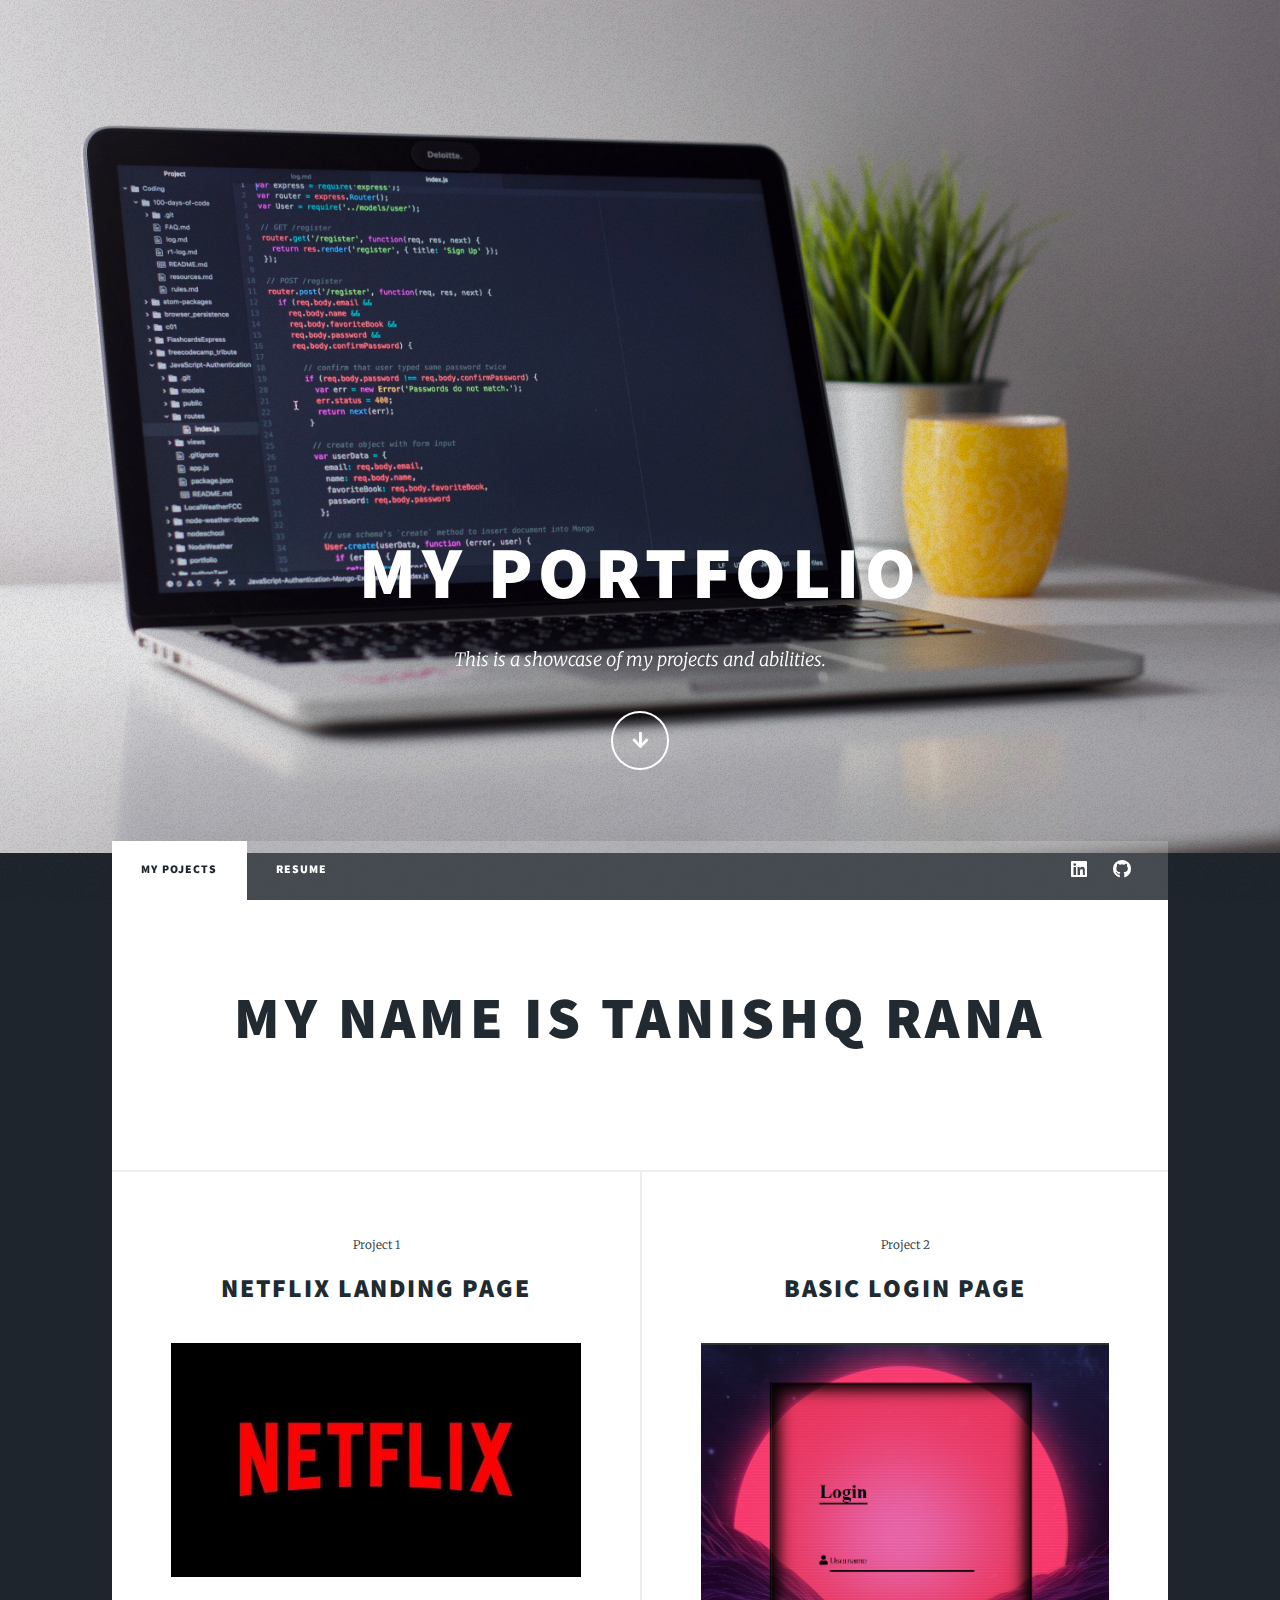
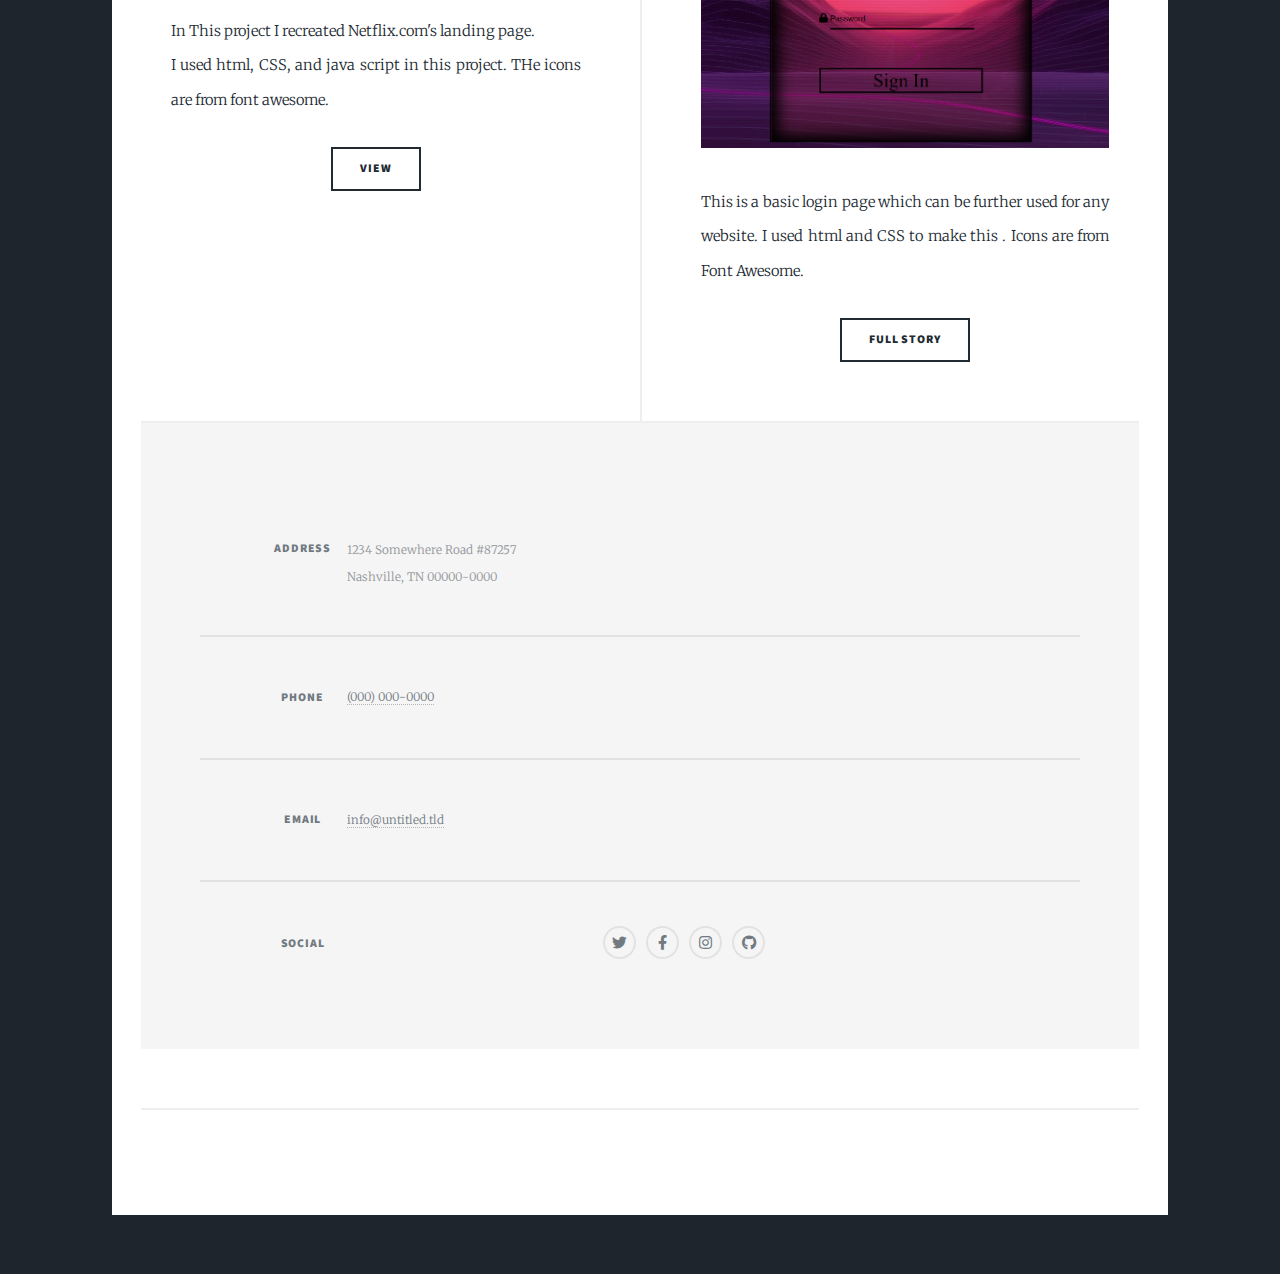
<file: index.html>
<!DOCTYPE html>
<!--
	Massively by HTML5 UP
	html5up.net | @ajlkn
	Free for personal and commercial use under the CCA 3.0 license (html5up.net/license)
-->
<html>
  <head>
    <title>Portfolio</title>
    <meta charset="utf-8" />
    <meta
      name="viewport"
      content="width=device-width, initial-scale=1, user-scalable=no"
    />
    <link rel="stylesheet" href="assets/css/main.css" />
    <noscript><link rel="stylesheet" href="assets/css/noscript.css"/></noscript>
  </head>
  <body class="is-preload">
    <!-- Wrapper -->
    <div id="wrapper" class="fade-in">
      <!-- Intro -->
      <div id="intro">
        <h1>My Portfolio</h1>
        <p>This is a showcase of my projects and abilities.</p>
        <ul class="actions">
          <li>
            <a
              href="#header"
              class="button icon solid solo fa-arrow-down scrolly"
              >Continue</a
            >
          </li>
        </ul>
      </div>

      <!-- Header -->
      <header id="header">
        <a href="index.html" class="logo">Portfolio</a>
      </header>

      <!-- Nav -->
      <nav id="nav">
        <ul class="links">
          <li class="active"><a href="index.html">My Pojects</a></li>
          <li><a href="#">Resume</a></li>
        </ul>
        <ul class="icons">
          <li>
            <a href="#" class="icon brands fa-linkedin"
              ><span class="label">Instagram</span></a
            >
          </li>
          <li>
            <a href="#" class="icon brands fa-github"
              ><span class="label">GitHub</span></a
            >
          </li>
        </ul>
      </nav>

      <!-- Main -->
      <div id="main">
        <!-- Featured Post -->
        <article class="post featured">
          <header class="major">
            <h2>
              <a href="#">MY name is Tanishq Rana</a>
            </h2>
            <p></p>
          </header>
        </article>

        <!-- Posts -->
        <section class="posts">
          <article>
            <header>
              <span class="date">Project 1</span>
              <h2>
                <a href="netflix/index.html"
                  >Netflix Landing Page</a
                >
              </h2>
            </header>
            <a href="netflix/index.html" class="image fit"
              ><img src="images/netflix.jpg" alt=""
            /></a>
            <p>
			  In This project I recreated Netflix.com's landing page.<br>
			  I used html, CSS, and java script in this project. THe icons are from font awesome.
            </p>
            <ul class="actions special">
              <li><a href="netflix/index.html" class="button">View</a></li>
            </ul>
          </article>
          <article>
            <header>
              <span class="date">Project 2</span>
              <h2>
                <a href="login_page/index.html"
                  >Basic Login Page</a
                >
              </h2>
            </header>
            <a href="login_page/index.html" class="image fit"
              ><img src="images/login_page.png" alt=""
            /></a>
            <p>
			  This is a basic login page which can be further used for any website.
			  I used html and CSS to make this . Icons are from Font Awesome.
            </p>
            <ul class="actions special">
              <li><a href="login_page/index.html" class="button">Full Story</a></li>
            </ul>
          </article>
          <!--<article>
            <header>
              <span class="date">April 18, 2017</span>
              <h2>
                <a href="#"
                  >Ante mattis<br />
                  interdum dolor</a
                >
              </h2>
            </header>
            <a href="#" class="image fit"
              ><img src="images/pic04.jpg" alt=""
            /></a>
            <p>
              Donec eget ex magna. Interdum et malesuada fames ac ante ipsum
              primis in faucibus. Pellentesque venenatis dolor imperdiet dolor
              mattis sagittis magna etiam.
            </p>
            <ul class="actions special">
              <li><a href="#" class="button">Full Story</a></li>
            </ul>
          </article>
          <article>
            <header>
              <span class="date">April 14, 2017</span>
              <h2>
                <a href="#"
                  >Tempus sed<br />
                  nulla imperdiet</a
                >
              </h2>
            </header>
            <a href="#" class="image fit"
              ><img src="images/pic05.jpg" alt=""
            /></a>
            <p>
              Donec eget ex magna. Interdum et malesuada fames ac ante ipsum
              primis in faucibus. Pellentesque venenatis dolor imperdiet dolor
              mattis sagittis magna etiam.
            </p>
            <ul class="actions special">
              <li><a href="#" class="button">Full Story</a></li>
            </ul>
          </article>
          <article>
            <header>
              <span class="date">April 11, 2017</span>
              <h2>
                <a href="#"
                  >Odio magna<br />
                  sed consectetur</a
                >
              </h2>
            </header>
            <a href="#" class="image fit"
              ><img src="images/pic06.jpg" alt=""
            /></a>
            <p>
              Donec eget ex magna. Interdum et malesuada fames ac ante ipsum
              primis in faucibus. Pellentesque venenatis dolor imperdiet dolor
              mattis sagittis magna etiam.
            </p>
            <ul class="actions special">
              <li><a href="#" class="button">Full Story</a></li>
            </ul>
          </article>
          <article>
            <header>
              <span class="date">April 7, 2017</span>
              <h2>
                <a href="#"
                  >Augue lorem<br />
                  primis vestibulum</a
                >
              </h2>
            </header>
            <a href="#" class="image fit"
              ><img src="images/pic07.jpg" alt=""
            /></a>
            <p>
              Donec eget ex magna. Interdum et malesuada fames ac ante ipsum
              primis in faucibus. Pellentesque venenatis dolor imperdiet dolor
              mattis sagittis magna etiam.
            </p>
            <ul class="actions special">
              <li><a href="#" class="button">Full Story</a></li>
            </ul>
          </article>-->
        </section>

       

      <!-- Footer -->
      <footer id="footer">
        
        <section class="split contact">
          <section class="alt">
            <h3>Address</h3>
            <p>
              1234 Somewhere Road #87257<br />
              Nashville, TN 00000-0000
            </p>
          </section>
          <section>
            <h3>Phone</h3>
            <p><a href="#">(000) 000-0000</a></p>
          </section>
          <section>
            <h3>Email</h3>
            <p><a href="#">info@untitled.tld</a></p>
          </section>
          <section>
            <h3>Social</h3>
            <ul class="icons alt">
              <li>
                <a href="#" class="icon brands alt fa-twitter"
                  ><span class="label">Twitter</span></a
                >
              </li>
              <li>
                <a href="#" class="icon brands alt fa-facebook-f"
                  ><span class="label">Facebook</span></a
                >
              </li>
              <li>
                <a href="#" class="icon brands alt fa-instagram"
                  ><span class="label">Instagram</span></a
                >
              </li>
              <li>
                <a href="#" class="icon brands alt fa-github"
                  ><span class="label">GitHub</span></a
                >
              </li>
            </ul>
          </section>
        </section>
      </footer>

      <!-- Copyright -->
      <div id="copyright">
        <ul>
          <li>&copy; Untitled</li>
          <li>Design: <a href="https://html5up.net">HTML5 UP</a></li>
        </ul>
      </div>
    </div>

    <!-- Scripts -->
    <script src="assets/js/jquery.min.js"></script>
    <script src="assets/js/jquery.scrollex.min.js"></script>
    <script src="assets/js/jquery.scrolly.min.js"></script>
    <script src="assets/js/browser.min.js"></script>
    <script src="assets/js/breakpoints.min.js"></script>
    <script src="assets/js/util.js"></script>
    <script src="assets/js/main.js"></script>
  </body>
</html>
</file>
<file: assets/css/main.css>
@import url(fontawesome-all.min.css);
@import url("https://fonts.googleapis.com/css?family=Merriweather:300,700,300italic,700italic|Source+Sans+Pro:900");

/*
	Massively by HTML5 UP
	html5up.net | @ajlkn
	Free for personal and commercial use under the CCA 3.0 license (html5up.net/license)
*/

html, body, div, span, applet, object,
iframe, h1, h2, h3, h4, h5, h6, p, blockquote,
pre, a, abbr, acronym, address, big, cite,
code, del, dfn, em, img, ins, kbd, q, s, samp,
small, strike, strong, sub, sup, tt, var, b,
u, i, center, dl, dt, dd, ol, ul, li, fieldset,
form, label, legend, table, caption, tbody,
tfoot, thead, tr, th, td, article, aside,
canvas, details, embed, figure, figcaption,
footer, header, hgroup, menu, nav, output, ruby,
section, summary, time, mark, audio, video {
	margin: 0;
	padding: 0;
	border: 0;
	font-size: 100%;
	font: inherit;
	vertical-align: baseline;}

article, aside, details, figcaption, figure,
footer, header, hgroup, menu, nav, section {
	display: block;}

body {
	line-height: 1;
}

ol, ul {
	list-style: none;
}

blockquote, q {
	quotes: none;
}

	blockquote:before, blockquote:after, q:before, q:after {
		content: '';
		content: none;
	}

table {
	border-collapse: collapse;
	border-spacing: 0;
}

body {
	-webkit-text-size-adjust: none;
}

mark {
	background-color: transparent;
	color: inherit;
}

input::-moz-focus-inner {
	border: 0;
	padding: 0;
}

input, select, textarea {
	-moz-appearance: none;
	-webkit-appearance: none;
	-ms-appearance: none;
	appearance: none;
}

/* Basic */

	@-ms-viewport {
		width: device-width;
	}

	body {
		-ms-overflow-style: scrollbar;
	}

	@media screen and (max-width: 480px) {

		html, body {
			min-width: 320px;
		}

	}

	html {
		box-sizing: border-box;
	}

	*, *:before, *:after {
		box-sizing: inherit;
	}

	body {
		background-color: #1e252d;
	}

		body.is-preload *, body.is-preload *:before, body.is-preload *:after {
			-moz-animation: none !important;
			-webkit-animation: none !important;
			-ms-animation: none !important;
			animation: none !important;
			-moz-transition: none !important;
			-webkit-transition: none !important;
			-ms-transition: none !important;
			transition: none !important;
		}

/* Type */

	html {
		font-size: 16pt;
	}

		@media screen and (max-width: 1680px) {

			html {
				font-size: 12pt;
			}

		}

		@media screen and (max-width: 1280px) {

			html {
				font-size: 11pt;
			}

		}

		@media screen and (max-width: 360px) {

			html {
				font-size: 10pt;
			}

		}

	body {
		color: #212931;
	}

	body, input, select, textarea {
		font-family: "Merriweather", Georgia, serif;
		font-weight: 300;
		font-size: 1rem;
		line-height: 2.375;
	}

	a {
		-moz-transition: color 0.2s ease-in-out, background-color 0.2s ease-in-out, border-color 0.2s ease-in-out, box-shadow 0.2s ease-in-out;
		-webkit-transition: color 0.2s ease-in-out, background-color 0.2s ease-in-out, border-color 0.2s ease-in-out, box-shadow 0.2s ease-in-out;
		-ms-transition: color 0.2s ease-in-out, background-color 0.2s ease-in-out, border-color 0.2s ease-in-out, box-shadow 0.2s ease-in-out;
		transition: color 0.2s ease-in-out, background-color 0.2s ease-in-out, border-color 0.2s ease-in-out, box-shadow 0.2s ease-in-out;
		border-bottom: dotted 1px;
		text-decoration: none;
	}

		a:hover {
			border-bottom-color: transparent;
		}

	strong, b {
		font-weight: 600;
	}

	em, i {
		font-style: italic;
	}

	p {
		text-align: justify;
		margin: 0 0 2rem 0;
	}

	h1, h2, h3, h4, h5, h6 {
		font-family: "Source Sans Pro", Helvetica, sans-serif;
		font-weight: 900;
		line-height: 1.5;
		letter-spacing: 0.075em;
		text-transform: uppercase;
		margin: 0 0 1rem 0;
	}

		h1 a, h2 a, h3 a, h4 a, h5 a, h6 a {
			border-bottom: 0;
			color: inherit;
			text-decoration: none;
		}

	h1 {
		font-size: 4rem;
		line-height: 1.1;
		margin: 0 0 2rem 0;
	}

	h2 {
		font-size: 1.75rem;
		line-height: 1.3;
		margin: 0 0 1.5rem 0;
	}

	h3 {
		font-size: 1.25rem;
		margin: 0 0 1.5rem 0;
	}

	h4 {
		font-size: 1rem;
	}

	h5 {
		font-size: 0.9rem;
	}

	h6 {
		font-size: 0.8rem;
	}

	sub {
		font-size: 0.8rem;
		position: relative;
		top: 0.5rem;
	}

	sup {
		font-size: 0.8rem;
		position: relative;
		top: -0.5rem;
	}

	blockquote {
		border-left: solid 4px;
		font-style: italic;
		margin: 0 0 2rem 0;
		padding: 0.5rem 0 0.5rem 2rem;
	}

	code {
		border: solid 2px;
		font-family: "Courier New", monospace;
		font-size: 0.9rem;
		margin: 0 0.25rem;
		padding: 0.25rem 0.65rem;
	}

	pre {
		-webkit-overflow-scrolling: touch;
		font-family: "Courier New", monospace;
		font-size: 0.9rem;
		margin: 0 0 2rem 0;
	}

		pre code {
			display: block;
			line-height: 1.75;
			padding: 1rem 1.5rem;
			overflow-x: auto;
		}

	hr {
		border: 0;
		border-bottom: solid 2px;
		margin: 3rem 0;
	}

		hr.major {
			margin: 5rem 0;
		}

	.align-left {
		text-align: left;
	}

	.align-center {
		text-align: center;
	}

	.align-right {
		text-align: right;
	}

	input, select, textarea {
		color: #212931;
	}

	a {
		color: #212931;
		border-bottom-color: rgba(33, 41, 49, 0.5);
	}

		a:hover {
			border-bottom-color: transparent;
			color: #18bfef !important;
		}

	strong, b {
		color: #212931;
	}

	h1, h2, h3, h4, h5, h6 {
		color: #212931;
	}

	blockquote {
		border-left-color: #eeeeee;
	}

	code {
		background: rgba(220, 220, 220, 0.25);
		border-color: #eeeeee;
	}

	hr {
		border-bottom-color: #eeeeee;
	}

/* Row */

	.row {
		display: flex;
		flex-wrap: wrap;
		box-sizing: border-box;
		align-items: stretch;
	}

		.row > * {
			box-sizing: border-box;
		}

		.row.gtr-uniform > * > :last-child {
			margin-bottom: 0;
		}

		.row.aln-left {
			justify-content: flex-start;
		}

		.row.aln-center {
			justify-content: center;
		}

		.row.aln-right {
			justify-content: flex-end;
		}

		.row.aln-top {
			align-items: flex-start;
		}

		.row.aln-middle {
			align-items: center;
		}

		.row.aln-bottom {
			align-items: flex-end;
		}

		.row > .imp {
			order: -1;
		}

		.row > .col-1 {
			width: 8.33333%;
		}

		.row > .off-1 {
			margin-left: 8.33333%;
		}

		.row > .col-2 {
			width: 16.66667%;
		}

		.row > .off-2 {
			margin-left: 16.66667%;
		}

		.row > .col-3 {
			width: 25%;
		}

		.row > .off-3 {
			margin-left: 25%;
		}

		.row > .col-4 {
			width: 33.33333%;
		}

		.row > .off-4 {
			margin-left: 33.33333%;
		}

		.row > .col-5 {
			width: 41.66667%;
		}

		.row > .off-5 {
			margin-left: 41.66667%;
		}

		.row > .col-6 {
			width: 50%;
		}

		.row > .off-6 {
			margin-left: 50%;
		}

		.row > .col-7 {
			width: 58.33333%;
		}

		.row > .off-7 {
			margin-left: 58.33333%;
		}

		.row > .col-8 {
			width: 66.66667%;
		}

		.row > .off-8 {
			margin-left: 66.66667%;
		}

		.row > .col-9 {
			width: 75%;
		}

		.row > .off-9 {
			margin-left: 75%;
		}

		.row > .col-10 {
			width: 83.33333%;
		}

		.row > .off-10 {
			margin-left: 83.33333%;
		}

		.row > .col-11 {
			width: 91.66667%;
		}

		.row > .off-11 {
			margin-left: 91.66667%;
		}

		.row > .col-12 {
			width: 100%;
		}

		.row > .off-12 {
			margin-left: 100%;
		}

		.row.gtr-0 {
			margin-top: 0;
			margin-left: 0rem;
		}

			.row.gtr-0 > * {
				padding: 0 0 0 0rem;
			}

			.row.gtr-0.gtr-uniform {
				margin-top: 0rem;
			}

				.row.gtr-0.gtr-uniform > * {
					padding-top: 0rem;
				}

		.row.gtr-25 {
			margin-top: 0;
			margin-left: -0.375rem;
		}

			.row.gtr-25 > * {
				padding: 0 0 0 0.375rem;
			}

			.row.gtr-25.gtr-uniform {
				margin-top: -0.375rem;
			}

				.row.gtr-25.gtr-uniform > * {
					padding-top: 0.375rem;
				}

		.row.gtr-50 {
			margin-top: 0;
			margin-left: -0.75rem;
		}

			.row.gtr-50 > * {
				padding: 0 0 0 0.75rem;
			}

			.row.gtr-50.gtr-uniform {
				margin-top: -0.75rem;
			}

				.row.gtr-50.gtr-uniform > * {
					padding-top: 0.75rem;
				}

		.row {
			margin-top: 0;
			margin-left: -1.5rem;
		}

			.row > * {
				padding: 0 0 0 1.5rem;
			}

			.row.gtr-uniform {
				margin-top: -1.5rem;
			}

				.row.gtr-uniform > * {
					padding-top: 1.5rem;
				}

		.row.gtr-150 {
			margin-top: 0;
			margin-left: -2.25rem;
		}

			.row.gtr-150 > * {
				padding: 0 0 0 2.25rem;
			}

			.row.gtr-150.gtr-uniform {
				margin-top: -2.25rem;
			}

				.row.gtr-150.gtr-uniform > * {
					padding-top: 2.25rem;
				}

		.row.gtr-200 {
			margin-top: 0;
			margin-left: -3rem;
		}

			.row.gtr-200 > * {
				padding: 0 0 0 3rem;
			}

			.row.gtr-200.gtr-uniform {
				margin-top: -3rem;
			}

				.row.gtr-200.gtr-uniform > * {
					padding-top: 3rem;
				}

		@media screen and (max-width: 1680px) {

			.row {
				display: flex;
				flex-wrap: wrap;
				box-sizing: border-box;
				align-items: stretch;
			}

				.row > * {
					box-sizing: border-box;
				}

				.row.gtr-uniform > * > :last-child {
					margin-bottom: 0;
				}

				.row.aln-left {
					justify-content: flex-start;
				}

				.row.aln-center {
					justify-content: center;
				}

				.row.aln-right {
					justify-content: flex-end;
				}

				.row.aln-top {
					align-items: flex-start;
				}

				.row.aln-middle {
					align-items: center;
				}

				.row.aln-bottom {
					align-items: flex-end;
				}

				.row > .imp-xlarge {
					order: -1;
				}

				.row > .col-1-xlarge {
					width: 8.33333%;
				}

				.row > .off-1-xlarge {
					margin-left: 8.33333%;
				}

				.row > .col-2-xlarge {
					width: 16.66667%;
				}

				.row > .off-2-xlarge {
					margin-left: 16.66667%;
				}

				.row > .col-3-xlarge {
					width: 25%;
				}

				.row > .off-3-xlarge {
					margin-left: 25%;
				}

				.row > .col-4-xlarge {
					width: 33.33333%;
				}

				.row > .off-4-xlarge {
					margin-left: 33.33333%;
				}

				.row > .col-5-xlarge {
					width: 41.66667%;
				}

				.row > .off-5-xlarge {
					margin-left: 41.66667%;
				}

				.row > .col-6-xlarge {
					width: 50%;
				}

				.row > .off-6-xlarge {
					margin-left: 50%;
				}

				.row > .col-7-xlarge {
					width: 58.33333%;
				}

				.row > .off-7-xlarge {
					margin-left: 58.33333%;
				}

				.row > .col-8-xlarge {
					width: 66.66667%;
				}

				.row > .off-8-xlarge {
					margin-left: 66.66667%;
				}

				.row > .col-9-xlarge {
					width: 75%;
				}

				.row > .off-9-xlarge {
					margin-left: 75%;
				}

				.row > .col-10-xlarge {
					width: 83.33333%;
				}

				.row > .off-10-xlarge {
					margin-left: 83.33333%;
				}

				.row > .col-11-xlarge {
					width: 91.66667%;
				}

				.row > .off-11-xlarge {
					margin-left: 91.66667%;
				}

				.row > .col-12-xlarge {
					width: 100%;
				}

				.row > .off-12-xlarge {
					margin-left: 100%;
				}

				.row.gtr-0 {
					margin-top: 0;
					margin-left: 0rem;
				}

					.row.gtr-0 > * {
						padding: 0 0 0 0rem;
					}

					.row.gtr-0.gtr-uniform {
						margin-top: 0rem;
					}

						.row.gtr-0.gtr-uniform > * {
							padding-top: 0rem;
						}

				.row.gtr-25 {
					margin-top: 0;
					margin-left: -0.375rem;
				}

					.row.gtr-25 > * {
						padding: 0 0 0 0.375rem;
					}

					.row.gtr-25.gtr-uniform {
						margin-top: -0.375rem;
					}

						.row.gtr-25.gtr-uniform > * {
							padding-top: 0.375rem;
						}

				.row.gtr-50 {
					margin-top: 0;
					margin-left: -0.75rem;
				}

					.row.gtr-50 > * {
						padding: 0 0 0 0.75rem;
					}

					.row.gtr-50.gtr-uniform {
						margin-top: -0.75rem;
					}

						.row.gtr-50.gtr-uniform > * {
							padding-top: 0.75rem;
						}

				.row {
					margin-top: 0;
					margin-left: -1.5rem;
				}

					.row > * {
						padding: 0 0 0 1.5rem;
					}

					.row.gtr-uniform {
						margin-top: -1.5rem;
					}

						.row.gtr-uniform > * {
							padding-top: 1.5rem;
						}

				.row.gtr-150 {
					margin-top: 0;
					margin-left: -2.25rem;
				}

					.row.gtr-150 > * {
						padding: 0 0 0 2.25rem;
					}

					.row.gtr-150.gtr-uniform {
						margin-top: -2.25rem;
					}

						.row.gtr-150.gtr-uniform > * {
							padding-top: 2.25rem;
						}

				.row.gtr-200 {
					margin-top: 0;
					margin-left: -3rem;
				}

					.row.gtr-200 > * {
						padding: 0 0 0 3rem;
					}

					.row.gtr-200.gtr-uniform {
						margin-top: -3rem;
					}

						.row.gtr-200.gtr-uniform > * {
							padding-top: 3rem;
						}

		}

		@media screen and (max-width: 1280px) {

			.row {
				display: flex;
				flex-wrap: wrap;
				box-sizing: border-box;
				align-items: stretch;
			}

				.row > * {
					box-sizing: border-box;
				}

				.row.gtr-uniform > * > :last-child {
					margin-bottom: 0;
				}

				.row.aln-left {
					justify-content: flex-start;
				}

				.row.aln-center {
					justify-content: center;
				}

				.row.aln-right {
					justify-content: flex-end;
				}

				.row.aln-top {
					align-items: flex-start;
				}

				.row.aln-middle {
					align-items: center;
				}

				.row.aln-bottom {
					align-items: flex-end;
				}

				.row > .imp-large {
					order: -1;
				}

				.row > .col-1-large {
					width: 8.33333%;
				}

				.row > .off-1-large {
					margin-left: 8.33333%;
				}

				.row > .col-2-large {
					width: 16.66667%;
				}

				.row > .off-2-large {
					margin-left: 16.66667%;
				}

				.row > .col-3-large {
					width: 25%;
				}

				.row > .off-3-large {
					margin-left: 25%;
				}

				.row > .col-4-large {
					width: 33.33333%;
				}

				.row > .off-4-large {
					margin-left: 33.33333%;
				}

				.row > .col-5-large {
					width: 41.66667%;
				}

				.row > .off-5-large {
					margin-left: 41.66667%;
				}

				.row > .col-6-large {
					width: 50%;
				}

				.row > .off-6-large {
					margin-left: 50%;
				}

				.row > .col-7-large {
					width: 58.33333%;
				}

				.row > .off-7-large {
					margin-left: 58.33333%;
				}

				.row > .col-8-large {
					width: 66.66667%;
				}

				.row > .off-8-large {
					margin-left: 66.66667%;
				}

				.row > .col-9-large {
					width: 75%;
				}

				.row > .off-9-large {
					margin-left: 75%;
				}

				.row > .col-10-large {
					width: 83.33333%;
				}

				.row > .off-10-large {
					margin-left: 83.33333%;
				}

				.row > .col-11-large {
					width: 91.66667%;
				}

				.row > .off-11-large {
					margin-left: 91.66667%;
				}

				.row > .col-12-large {
					width: 100%;
				}

				.row > .off-12-large {
					margin-left: 100%;
				}

				.row.gtr-0 {
					margin-top: 0;
					margin-left: 0rem;
				}

					.row.gtr-0 > * {
						padding: 0 0 0 0rem;
					}

					.row.gtr-0.gtr-uniform {
						margin-top: 0rem;
					}

						.row.gtr-0.gtr-uniform > * {
							padding-top: 0rem;
						}

				.row.gtr-25 {
					margin-top: 0;
					margin-left: -0.375rem;
				}

					.row.gtr-25 > * {
						padding: 0 0 0 0.375rem;
					}

					.row.gtr-25.gtr-uniform {
						margin-top: -0.375rem;
					}

						.row.gtr-25.gtr-uniform > * {
							padding-top: 0.375rem;
						}

				.row.gtr-50 {
					margin-top: 0;
					margin-left: -0.75rem;
				}

					.row.gtr-50 > * {
						padding: 0 0 0 0.75rem;
					}

					.row.gtr-50.gtr-uniform {
						margin-top: -0.75rem;
					}

						.row.gtr-50.gtr-uniform > * {
							padding-top: 0.75rem;
						}

				.row {
					margin-top: 0;
					margin-left: -1.5rem;
				}

					.row > * {
						padding: 0 0 0 1.5rem;
					}

					.row.gtr-uniform {
						margin-top: -1.5rem;
					}

						.row.gtr-uniform > * {
							padding-top: 1.5rem;
						}

				.row.gtr-150 {
					margin-top: 0;
					margin-left: -2.25rem;
				}

					.row.gtr-150 > * {
						padding: 0 0 0 2.25rem;
					}

					.row.gtr-150.gtr-uniform {
						margin-top: -2.25rem;
					}

						.row.gtr-150.gtr-uniform > * {
							padding-top: 2.25rem;
						}

				.row.gtr-200 {
					margin-top: 0;
					margin-left: -3rem;
				}

					.row.gtr-200 > * {
						padding: 0 0 0 3rem;
					}

					.row.gtr-200.gtr-uniform {
						margin-top: -3rem;
					}

						.row.gtr-200.gtr-uniform > * {
							padding-top: 3rem;
						}

		}

		@media screen and (max-width: 980px) {

			.row {
				display: flex;
				flex-wrap: wrap;
				box-sizing: border-box;
				align-items: stretch;
			}

				.row > * {
					box-sizing: border-box;
				}

				.row.gtr-uniform > * > :last-child {
					margin-bottom: 0;
				}

				.row.aln-left {
					justify-content: flex-start;
				}

				.row.aln-center {
					justify-content: center;
				}

				.row.aln-right {
					justify-content: flex-end;
				}

				.row.aln-top {
					align-items: flex-start;
				}

				.row.aln-middle {
					align-items: center;
				}

				.row.aln-bottom {
					align-items: flex-end;
				}

				.row > .imp-medium {
					order: -1;
				}

				.row > .col-1-medium {
					width: 8.33333%;
				}

				.row > .off-1-medium {
					margin-left: 8.33333%;
				}

				.row > .col-2-medium {
					width: 16.66667%;
				}

				.row > .off-2-medium {
					margin-left: 16.66667%;
				}

				.row > .col-3-medium {
					width: 25%;
				}

				.row > .off-3-medium {
					margin-left: 25%;
				}

				.row > .col-4-medium {
					width: 33.33333%;
				}

				.row > .off-4-medium {
					margin-left: 33.33333%;
				}

				.row > .col-5-medium {
					width: 41.66667%;
				}

				.row > .off-5-medium {
					margin-left: 41.66667%;
				}

				.row > .col-6-medium {
					width: 50%;
				}

				.row > .off-6-medium {
					margin-left: 50%;
				}

				.row > .col-7-medium {
					width: 58.33333%;
				}

				.row > .off-7-medium {
					margin-left: 58.33333%;
				}

				.row > .col-8-medium {
					width: 66.66667%;
				}

				.row > .off-8-medium {
					margin-left: 66.66667%;
				}

				.row > .col-9-medium {
					width: 75%;
				}

				.row > .off-9-medium {
					margin-left: 75%;
				}

				.row > .col-10-medium {
					width: 83.33333%;
				}

				.row > .off-10-medium {
					margin-left: 83.33333%;
				}

				.row > .col-11-medium {
					width: 91.66667%;
				}

				.row > .off-11-medium {
					margin-left: 91.66667%;
				}

				.row > .col-12-medium {
					width: 100%;
				}

				.row > .off-12-medium {
					margin-left: 100%;
				}

				.row.gtr-0 {
					margin-top: 0;
					margin-left: 0rem;
				}

					.row.gtr-0 > * {
						padding: 0 0 0 0rem;
					}

					.row.gtr-0.gtr-uniform {
						margin-top: 0rem;
					}

						.row.gtr-0.gtr-uniform > * {
							padding-top: 0rem;
						}

				.row.gtr-25 {
					margin-top: 0;
					margin-left: -0.375rem;
				}

					.row.gtr-25 > * {
						padding: 0 0 0 0.375rem;
					}

					.row.gtr-25.gtr-uniform {
						margin-top: -0.375rem;
					}

						.row.gtr-25.gtr-uniform > * {
							padding-top: 0.375rem;
						}

				.row.gtr-50 {
					margin-top: 0;
					margin-left: -0.75rem;
				}

					.row.gtr-50 > * {
						padding: 0 0 0 0.75rem;
					}

					.row.gtr-50.gtr-uniform {
						margin-top: -0.75rem;
					}

						.row.gtr-50.gtr-uniform > * {
							padding-top: 0.75rem;
						}

				.row {
					margin-top: 0;
					margin-left: -1.5rem;
				}

					.row > * {
						padding: 0 0 0 1.5rem;
					}

					.row.gtr-uniform {
						margin-top: -1.5rem;
					}

						.row.gtr-uniform > * {
							padding-top: 1.5rem;
						}

				.row.gtr-150 {
					margin-top: 0;
					margin-left: -2.25rem;
				}

					.row.gtr-150 > * {
						padding: 0 0 0 2.25rem;
					}

					.row.gtr-150.gtr-uniform {
						margin-top: -2.25rem;
					}

						.row.gtr-150.gtr-uniform > * {
							padding-top: 2.25rem;
						}

				.row.gtr-200 {
					margin-top: 0;
					margin-left: -3rem;
				}

					.row.gtr-200 > * {
						padding: 0 0 0 3rem;
					}

					.row.gtr-200.gtr-uniform {
						margin-top: -3rem;
					}

						.row.gtr-200.gtr-uniform > * {
							padding-top: 3rem;
						}

		}

		@media screen and (max-width: 736px) {

			.row {
				display: flex;
				flex-wrap: wrap;
				box-sizing: border-box;
				align-items: stretch;
			}

				.row > * {
					box-sizing: border-box;
				}

				.row.gtr-uniform > * > :last-child {
					margin-bottom: 0;
				}

				.row.aln-left {
					justify-content: flex-start;
				}

				.row.aln-center {
					justify-content: center;
				}

				.row.aln-right {
					justify-content: flex-end;
				}

				.row.aln-top {
					align-items: flex-start;
				}

				.row.aln-middle {
					align-items: center;
				}

				.row.aln-bottom {
					align-items: flex-end;
				}

				.row > .imp-small {
					order: -1;
				}

				.row > .col-1-small {
					width: 8.33333%;
				}

				.row > .off-1-small {
					margin-left: 8.33333%;
				}

				.row > .col-2-small {
					width: 16.66667%;
				}

				.row > .off-2-small {
					margin-left: 16.66667%;
				}

				.row > .col-3-small {
					width: 25%;
				}

				.row > .off-3-small {
					margin-left: 25%;
				}

				.row > .col-4-small {
					width: 33.33333%;
				}

				.row > .off-4-small {
					margin-left: 33.33333%;
				}

				.row > .col-5-small {
					width: 41.66667%;
				}

				.row > .off-5-small {
					margin-left: 41.66667%;
				}

				.row > .col-6-small {
					width: 50%;
				}

				.row > .off-6-small {
					margin-left: 50%;
				}

				.row > .col-7-small {
					width: 58.33333%;
				}

				.row > .off-7-small {
					margin-left: 58.33333%;
				}

				.row > .col-8-small {
					width: 66.66667%;
				}

				.row > .off-8-small {
					margin-left: 66.66667%;
				}

				.row > .col-9-small {
					width: 75%;
				}

				.row > .off-9-small {
					margin-left: 75%;
				}

				.row > .col-10-small {
					width: 83.33333%;
				}

				.row > .off-10-small {
					margin-left: 83.33333%;
				}

				.row > .col-11-small {
					width: 91.66667%;
				}

				.row > .off-11-small {
					margin-left: 91.66667%;
				}

				.row > .col-12-small {
					width: 100%;
				}

				.row > .off-12-small {
					margin-left: 100%;
				}

				.row.gtr-0 {
					margin-top: 0;
					margin-left: 0rem;
				}

					.row.gtr-0 > * {
						padding: 0 0 0 0rem;
					}

					.row.gtr-0.gtr-uniform {
						margin-top: 0rem;
					}

						.row.gtr-0.gtr-uniform > * {
							padding-top: 0rem;
						}

				.row.gtr-25 {
					margin-top: 0;
					margin-left: -0.375rem;
				}

					.row.gtr-25 > * {
						padding: 0 0 0 0.375rem;
					}

					.row.gtr-25.gtr-uniform {
						margin-top: -0.375rem;
					}

						.row.gtr-25.gtr-uniform > * {
							padding-top: 0.375rem;
						}

				.row.gtr-50 {
					margin-top: 0;
					margin-left: -0.75rem;
				}

					.row.gtr-50 > * {
						padding: 0 0 0 0.75rem;
					}

					.row.gtr-50.gtr-uniform {
						margin-top: -0.75rem;
					}

						.row.gtr-50.gtr-uniform > * {
							padding-top: 0.75rem;
						}

				.row {
					margin-top: 0;
					margin-left: -1.5rem;
				}

					.row > * {
						padding: 0 0 0 1.5rem;
					}

					.row.gtr-uniform {
						margin-top: -1.5rem;
					}

						.row.gtr-uniform > * {
							padding-top: 1.5rem;
						}

				.row.gtr-150 {
					margin-top: 0;
					margin-left: -2.25rem;
				}

					.row.gtr-150 > * {
						padding: 0 0 0 2.25rem;
					}

					.row.gtr-150.gtr-uniform {
						margin-top: -2.25rem;
					}

						.row.gtr-150.gtr-uniform > * {
							padding-top: 2.25rem;
						}

				.row.gtr-200 {
					margin-top: 0;
					margin-left: -3rem;
				}

					.row.gtr-200 > * {
						padding: 0 0 0 3rem;
					}

					.row.gtr-200.gtr-uniform {
						margin-top: -3rem;
					}

						.row.gtr-200.gtr-uniform > * {
							padding-top: 3rem;
						}

		}

		@media screen and (max-width: 480px) {

			.row {
				display: flex;
				flex-wrap: wrap;
				box-sizing: border-box;
				align-items: stretch;
			}

				.row > * {
					box-sizing: border-box;
				}

				.row.gtr-uniform > * > :last-child {
					margin-bottom: 0;
				}

				.row.aln-left {
					justify-content: flex-start;
				}

				.row.aln-center {
					justify-content: center;
				}

				.row.aln-right {
					justify-content: flex-end;
				}

				.row.aln-top {
					align-items: flex-start;
				}

				.row.aln-middle {
					align-items: center;
				}

				.row.aln-bottom {
					align-items: flex-end;
				}

				.row > .imp-xsmall {
					order: -1;
				}

				.row > .col-1-xsmall {
					width: 8.33333%;
				}

				.row > .off-1-xsmall {
					margin-left: 8.33333%;
				}

				.row > .col-2-xsmall {
					width: 16.66667%;
				}

				.row > .off-2-xsmall {
					margin-left: 16.66667%;
				}

				.row > .col-3-xsmall {
					width: 25%;
				}

				.row > .off-3-xsmall {
					margin-left: 25%;
				}

				.row > .col-4-xsmall {
					width: 33.33333%;
				}

				.row > .off-4-xsmall {
					margin-left: 33.33333%;
				}

				.row > .col-5-xsmall {
					width: 41.66667%;
				}

				.row > .off-5-xsmall {
					margin-left: 41.66667%;
				}

				.row > .col-6-xsmall {
					width: 50%;
				}

				.row > .off-6-xsmall {
					margin-left: 50%;
				}

				.row > .col-7-xsmall {
					width: 58.33333%;
				}

				.row > .off-7-xsmall {
					margin-left: 58.33333%;
				}

				.row > .col-8-xsmall {
					width: 66.66667%;
				}

				.row > .off-8-xsmall {
					margin-left: 66.66667%;
				}

				.row > .col-9-xsmall {
					width: 75%;
				}

				.row > .off-9-xsmall {
					margin-left: 75%;
				}

				.row > .col-10-xsmall {
					width: 83.33333%;
				}

				.row > .off-10-xsmall {
					margin-left: 83.33333%;
				}

				.row > .col-11-xsmall {
					width: 91.66667%;
				}

				.row > .off-11-xsmall {
					margin-left: 91.66667%;
				}

				.row > .col-12-xsmall {
					width: 100%;
				}

				.row > .off-12-xsmall {
					margin-left: 100%;
				}

				.row.gtr-0 {
					margin-top: 0;
					margin-left: 0rem;
				}

					.row.gtr-0 > * {
						padding: 0 0 0 0rem;
					}

					.row.gtr-0.gtr-uniform {
						margin-top: 0rem;
					}

						.row.gtr-0.gtr-uniform > * {
							padding-top: 0rem;
						}

				.row.gtr-25 {
					margin-top: 0;
					margin-left: -0.375rem;
				}

					.row.gtr-25 > * {
						padding: 0 0 0 0.375rem;
					}

					.row.gtr-25.gtr-uniform {
						margin-top: -0.375rem;
					}

						.row.gtr-25.gtr-uniform > * {
							padding-top: 0.375rem;
						}

				.row.gtr-50 {
					margin-top: 0;
					margin-left: -0.75rem;
				}

					.row.gtr-50 > * {
						padding: 0 0 0 0.75rem;
					}

					.row.gtr-50.gtr-uniform {
						margin-top: -0.75rem;
					}

						.row.gtr-50.gtr-uniform > * {
							padding-top: 0.75rem;
						}

				.row {
					margin-top: 0;
					margin-left: -1.5rem;
				}

					.row > * {
						padding: 0 0 0 1.5rem;
					}

					.row.gtr-uniform {
						margin-top: -1.5rem;
					}

						.row.gtr-uniform > * {
							padding-top: 1.5rem;
						}

				.row.gtr-150 {
					margin-top: 0;
					margin-left: -2.25rem;
				}

					.row.gtr-150 > * {
						padding: 0 0 0 2.25rem;
					}

					.row.gtr-150.gtr-uniform {
						margin-top: -2.25rem;
					}

						.row.gtr-150.gtr-uniform > * {
							padding-top: 2.25rem;
						}

				.row.gtr-200 {
					margin-top: 0;
					margin-left: -3rem;
				}

					.row.gtr-200 > * {
						padding: 0 0 0 3rem;
					}

					.row.gtr-200.gtr-uniform {
						margin-top: -3rem;
					}

						.row.gtr-200.gtr-uniform > * {
							padding-top: 3rem;
						}

		}

		@media screen and (max-width: 360px) {

			.row {
				display: flex;
				flex-wrap: wrap;
				box-sizing: border-box;
				align-items: stretch;
			}

				.row > * {
					box-sizing: border-box;
				}

				.row.gtr-uniform > * > :last-child {
					margin-bottom: 0;
				}

				.row.aln-left {
					justify-content: flex-start;
				}

				.row.aln-center {
					justify-content: center;
				}

				.row.aln-right {
					justify-content: flex-end;
				}

				.row.aln-top {
					align-items: flex-start;
				}

				.row.aln-middle {
					align-items: center;
				}

				.row.aln-bottom {
					align-items: flex-end;
				}

				.row > .imp-xxsmall {
					order: -1;
				}

				.row > .col-1-xxsmall {
					width: 8.33333%;
				}

				.row > .off-1-xxsmall {
					margin-left: 8.33333%;
				}

				.row > .col-2-xxsmall {
					width: 16.66667%;
				}

				.row > .off-2-xxsmall {
					margin-left: 16.66667%;
				}

				.row > .col-3-xxsmall {
					width: 25%;
				}

				.row > .off-3-xxsmall {
					margin-left: 25%;
				}

				.row > .col-4-xxsmall {
					width: 33.33333%;
				}

				.row > .off-4-xxsmall {
					margin-left: 33.33333%;
				}

				.row > .col-5-xxsmall {
					width: 41.66667%;
				}

				.row > .off-5-xxsmall {
					margin-left: 41.66667%;
				}

				.row > .col-6-xxsmall {
					width: 50%;
				}

				.row > .off-6-xxsmall {
					margin-left: 50%;
				}

				.row > .col-7-xxsmall {
					width: 58.33333%;
				}

				.row > .off-7-xxsmall {
					margin-left: 58.33333%;
				}

				.row > .col-8-xxsmall {
					width: 66.66667%;
				}

				.row > .off-8-xxsmall {
					margin-left: 66.66667%;
				}

				.row > .col-9-xxsmall {
					width: 75%;
				}

				.row > .off-9-xxsmall {
					margin-left: 75%;
				}

				.row > .col-10-xxsmall {
					width: 83.33333%;
				}

				.row > .off-10-xxsmall {
					margin-left: 83.33333%;
				}

				.row > .col-11-xxsmall {
					width: 91.66667%;
				}

				.row > .off-11-xxsmall {
					margin-left: 91.66667%;
				}

				.row > .col-12-xxsmall {
					width: 100%;
				}

				.row > .off-12-xxsmall {
					margin-left: 100%;
				}

				.row.gtr-0 {
					margin-top: 0;
					margin-left: 0rem;
				}

					.row.gtr-0 > * {
						padding: 0 0 0 0rem;
					}

					.row.gtr-0.gtr-uniform {
						margin-top: 0rem;
					}

						.row.gtr-0.gtr-uniform > * {
							padding-top: 0rem;
						}

				.row.gtr-25 {
					margin-top: 0;
					margin-left: -0.375rem;
				}

					.row.gtr-25 > * {
						padding: 0 0 0 0.375rem;
					}

					.row.gtr-25.gtr-uniform {
						margin-top: -0.375rem;
					}

						.row.gtr-25.gtr-uniform > * {
							padding-top: 0.375rem;
						}

				.row.gtr-50 {
					margin-top: 0;
					margin-left: -0.75rem;
				}

					.row.gtr-50 > * {
						padding: 0 0 0 0.75rem;
					}

					.row.gtr-50.gtr-uniform {
						margin-top: -0.75rem;
					}

						.row.gtr-50.gtr-uniform > * {
							padding-top: 0.75rem;
						}

				.row {
					margin-top: 0;
					margin-left: -1.5rem;
				}

					.row > * {
						padding: 0 0 0 1.5rem;
					}

					.row.gtr-uniform {
						margin-top: -1.5rem;
					}

						.row.gtr-uniform > * {
							padding-top: 1.5rem;
						}

				.row.gtr-150 {
					margin-top: 0;
					margin-left: -2.25rem;
				}

					.row.gtr-150 > * {
						padding: 0 0 0 2.25rem;
					}

					.row.gtr-150.gtr-uniform {
						margin-top: -2.25rem;
					}

						.row.gtr-150.gtr-uniform > * {
							padding-top: 2.25rem;
						}

				.row.gtr-200 {
					margin-top: 0;
					margin-left: -3rem;
				}

					.row.gtr-200 > * {
						padding: 0 0 0 3rem;
					}

					.row.gtr-200.gtr-uniform {
						margin-top: -3rem;
					}

						.row.gtr-200.gtr-uniform > * {
							padding-top: 3rem;
						}

		}

/* Box */

	.box {
		border: solid 2px;
		margin-bottom: 2rem;
		padding: 1.5rem;
	}

		.box > :last-child,
		.box > :last-child > :last-child,
		.box > :last-child > :last-child > :last-child {
			margin-bottom: 0;
		}

		.box.alt {
			border: 0;
			border-radius: 0;
			padding: 0;
		}

	.box {
		border-color: #eeeeee;
	}

/* Button */

	input[type="submit"],
	input[type="reset"],
	input[type="button"],
	button,
	.button {
		-moz-appearance: none;
		-webkit-appearance: none;
		-ms-appearance: none;
		appearance: none;
		-moz-transition: background-color 0.2s ease-in-out, box-shadow 0.2s ease-in-out, color 0.2s ease-in-out;
		-webkit-transition: background-color 0.2s ease-in-out, box-shadow 0.2s ease-in-out, color 0.2s ease-in-out;
		-ms-transition: background-color 0.2s ease-in-out, box-shadow 0.2s ease-in-out, color 0.2s ease-in-out;
		transition: background-color 0.2s ease-in-out, box-shadow 0.2s ease-in-out, color 0.2s ease-in-out;
		border: 0;
		border-radius: 0;
		cursor: pointer;
		display: inline-block;
		font-family: "Source Sans Pro", Helvetica, sans-serif;
		font-size: 0.8rem;
		font-weight: 900;
		letter-spacing: 0.075em;
		height: 3rem;
		line-height: 3rem;
		padding: 0 2rem;
		text-align: center;
		text-decoration: none;
		text-transform: uppercase;
		white-space: nowrap;
	}

		input[type="submit"].icon:before,
		input[type="reset"].icon:before,
		input[type="button"].icon:before,
		button.icon:before,
		.button.icon:before {
			margin-right: 0.5rem;
		}

		input[type="submit"].icon.solo,
		input[type="reset"].icon.solo,
		input[type="button"].icon.solo,
		button.icon.solo,
		.button.icon.solo {
			position: relative;
			width: 4rem;
			height: 4rem;
			line-height: 4rem;
			border-radius: 4rem;
			text-indent: 4rem;
			overflow: hidden;
			padding: 0;
			white-space: nowrap;
		}

			input[type="submit"].icon.solo:before,
			input[type="reset"].icon.solo:before,
			input[type="button"].icon.solo:before,
			button.icon.solo:before,
			.button.icon.solo:before {
				position: absolute;
				display: block;
				top: 0;
				left: 0;
				width: inherit;
				height: inherit;
				line-height: inherit;
				font-size: 1.25rem;
				margin-right: 0;
				text-align: center;
				text-indent: 0;
			}

		input[type="submit"].fit,
		input[type="reset"].fit,
		input[type="button"].fit,
		button.fit,
		.button.fit {
			width: 100%;
		}

		input[type="submit"].small,
		input[type="reset"].small,
		input[type="button"].small,
		button.small,
		.button.small {
			font-size: 0.7rem;
			height: 2.5rem;
			line-height: 2.5rem;
			padding: 0 1.5rem;
		}

		input[type="submit"].large,
		input[type="reset"].large,
		input[type="button"].large,
		button.large,
		.button.large {
			font-size: 0.9rem;
			height: 3.5rem;
			line-height: 3.5rem;
			padding: 0 2.75rem;
		}

		@media screen and (max-width: 980px) {

			input[type="submit"],
			input[type="reset"],
			input[type="button"],
			button,
			.button {
				font-size: 0.9rem;
				height: 3.25rem;
				line-height: 3.25rem;
			}

				input[type="submit"].large,
				input[type="reset"].large,
				input[type="button"].large,
				button.large,
				.button.large {
					font-size: 1rem;
					height: 3.75rem;
					line-height: 3.75rem;
				}

		}

		input[type="submit"].disabled, input[type="submit"]:disabled,
		input[type="reset"].disabled,
		input[type="reset"]:disabled,
		input[type="button"].disabled,
		input[type="button"]:disabled,
		button.disabled,
		button:disabled,
		.button.disabled,
		.button:disabled {
			pointer-events: none;
			opacity: 0.25;
		}

	input[type="submit"],
	input[type="reset"],
	input[type="button"],
	button,
	.button {
		background-color: transparent;
		box-shadow: inset 0 0 0 2px #212931;
		color: #212931 !important;
	}

		input[type="submit"]:hover,
		input[type="reset"]:hover,
		input[type="button"]:hover,
		button:hover,
		.button:hover {
			box-shadow: inset 0 0 0 2px #18bfef;
			color: #18bfef !important;
		}

		input[type="submit"].primary,
		input[type="reset"].primary,
		input[type="button"].primary,
		button.primary,
		.button.primary {
			background-color: #212931;
			box-shadow: none;
			color: #ffffff !important;
		}

			input[type="submit"].primary:hover,
			input[type="reset"].primary:hover,
			input[type="button"].primary:hover,
			button.primary:hover,
			.button.primary:hover {
				background-color: #18bfef;
			}

/* Form */

	form {
		margin: 0 0 2rem 0;
	}

		form > :last-child {
			margin-bottom: 0;
		}

		form > .fields {
			display: -moz-flex;
			display: -webkit-flex;
			display: -ms-flex;
			display: flex;
			-moz-flex-wrap: wrap;
			-webkit-flex-wrap: wrap;
			-ms-flex-wrap: wrap;
			flex-wrap: wrap;
			width: calc(100% + 3rem);
			margin: -1.5rem 0 2rem -1.5rem;
		}

			form > .fields > .field {
				-moz-flex-grow: 0;
				-webkit-flex-grow: 0;
				-ms-flex-grow: 0;
				flex-grow: 0;
				-moz-flex-shrink: 0;
				-webkit-flex-shrink: 0;
				-ms-flex-shrink: 0;
				flex-shrink: 0;
				padding: 1.5rem 0 0 1.5rem;
				width: calc(100% - 1.5rem);
			}

				form > .fields > .field.half {
					width: calc(50% - 0.75rem);
				}

				form > .fields > .field.third {
					width: calc(100%/3 - 0.5rem);
				}

				form > .fields > .field.quarter {
					width: calc(25% - 0.375rem);
				}

		@media screen and (max-width: 480px) {

			form > .fields {
				width: calc(100% + 3rem);
				margin: -1.5rem 0 2rem -1.5rem;
			}

				form > .fields > .field {
					padding: 1.5rem 0 0 1.5rem;
					width: calc(100% - 1.5rem);
				}

					form > .fields > .field.half {
						width: calc(100% - 1.5rem);
					}

					form > .fields > .field.third {
						width: calc(100% - 1.5rem);
					}

					form > .fields > .field.quarter {
						width: calc(100% - 1.5rem);
					}

		}

	label {
		display: block;
		font-family: "Source Sans Pro", Helvetica, sans-serif;
		font-weight: 900;
		line-height: 1.5;
		letter-spacing: 0.075em;
		font-size: 0.8rem;
		text-transform: uppercase;
		margin: 0 0 0.75rem 0;
	}

		@media screen and (max-width: 980px) {

			label {
				font-size: 0.9rem;
			}

		}

	input[type="text"],
	input[type="password"],
	input[type="email"],
	select,
	textarea {
		-moz-appearance: none;
		-webkit-appearance: none;
		-ms-appearance: none;
		appearance: none;
		background: transparent;
		border-radius: 0;
		border: solid 2px;
		color: inherit;
		display: block;
		outline: 0;
		padding: 0 1rem;
		text-decoration: none;
		width: 100%;
	}

		input[type="text"]:invalid,
		input[type="password"]:invalid,
		input[type="email"]:invalid,
		select:invalid,
		textarea:invalid {
			box-shadow: none;
		}

	select {
		background-size: 1.25rem;
		background-repeat: no-repeat;
		background-position: calc(100% - 1rem) center;
		height: 3rem;
		padding-right: 3rem;
		text-overflow: ellipsis;
	}

		select:focus::-ms-value {
			background-color: transparent;
		}

		select::-ms-expand {
			display: none;
		}

	input[type="text"],
	input[type="password"],
	input[type="email"],
	select {
		height: 3rem;
	}

	textarea {
		padding: 0.75rem 1rem;
	}

	input[type="checkbox"],
	input[type="radio"] {
		-moz-appearance: none;
		-webkit-appearance: none;
		-ms-appearance: none;
		appearance: none;
		display: block;
		float: left;
		margin-right: -2rem;
		opacity: 0;
		width: 1rem;
		z-index: -1;
	}

		input[type="checkbox"] + label,
		input[type="radio"] + label {
			text-decoration: none;
			cursor: pointer;
			display: inline-block;
			font-size: 1rem;
			letter-spacing: 0;
			font-family: "Merriweather", Georgia, serif;
			text-transform: none;
			font-weight: 300;
			padding-left: 2.8rem;
			padding-right: 1rem;
			position: relative;
		}

			input[type="checkbox"] + label:before,
			input[type="radio"] + label:before {
				-moz-osx-font-smoothing: grayscale;
				-webkit-font-smoothing: antialiased;
				display: inline-block;
				font-style: normal;
				font-variant: normal;
				text-rendering: auto;
				line-height: 1;
				text-transform: none !important;
				font-family: 'Font Awesome 5 Free';
				font-weight: 900;
			}

			input[type="checkbox"] + label:before,
			input[type="radio"] + label:before {
				border-radius: 0;
				border: solid 2px;
				content: '';
				display: inline-block;
				font-size: 0.8rem;
				height: 1.8rem;
				left: 0;
				line-height: 1.65rem;
				position: absolute;
				text-align: center;
				top: -0.125rem;
				width: 1.8rem;
			}

		input[type="checkbox"]:checked + label:before,
		input[type="radio"]:checked + label:before {
			content: '\f00c';
		}

	input[type="checkbox"] + label:before {
		border-radius: 0;
	}

	input[type="radio"] + label:before {
		border-radius: 100%;
	}

	::-webkit-input-placeholder {
		opacity: 1.0;
	}

	:-moz-placeholder {
		opacity: 1.0;
	}

	::-moz-placeholder {
		opacity: 1.0;
	}

	:-ms-input-placeholder {
		opacity: 1.0;
	}

	label {
		color: #212931;
	}

	input[type="text"],
	input[type="password"],
	input[type="email"],
	select,
	textarea {
		border-color: #eeeeee;
	}

		input[type="text"]:focus,
		input[type="password"]:focus,
		input[type="email"]:focus,
		select:focus,
		textarea:focus {
			border-color: #18bfef;
		}

	select {
		background-image: url("data:image/svg+xml;charset=utf8,%3Csvg xmlns='http://www.w3.org/2000/svg' width='40' height='40' preserveAspectRatio='none' viewBox='0 0 40 40'%3E%3Cpath d='M9.4,12.3l10.4,10.4l10.4-10.4c0.2-0.2,0.5-0.4,0.9-0.4c0.3,0,0.6,0.1,0.9,0.4l3.3,3.3c0.2,0.2,0.4,0.5,0.4,0.9 c0,0.4-0.1,0.6-0.4,0.9L20.7,31.9c-0.2,0.2-0.5,0.4-0.9,0.4c-0.3,0-0.6-0.1-0.9-0.4L4.3,17.3c-0.2-0.2-0.4-0.5-0.4-0.9 c0-0.4,0.1-0.6,0.4-0.9l3.3-3.3c0.2-0.2,0.5-0.4,0.9-0.4S9.1,12.1,9.4,12.3z' fill='%23eeeeee' /%3E%3C/svg%3E");
	}

		select option {
			background-color: #ffffff;
			color: #212931;
		}

	.select-wrapper:before {
		color: #eeeeee;
	}

	input[type="checkbox"] + label,
	input[type="radio"] + label {
		color: #212931;
	}

		input[type="checkbox"] + label:before,
		input[type="radio"] + label:before {
			border-color: #eeeeee;
		}

	input[type="checkbox"]:checked + label:before,
	input[type="radio"]:checked + label:before {
		background-color: #212931;
		border-color: #212931;
		color: #ffffff;
	}

	input[type="checkbox"]:focus + label:before,
	input[type="radio"]:focus + label:before {
		border-color: #18bfef;
	}

	::-webkit-input-placeholder {
		color: #909498 !important;
	}

	:-moz-placeholder {
		color: #909498 !important;
	}

	::-moz-placeholder {
		color: #909498 !important;
	}

	:-ms-input-placeholder {
		color: #909498 !important;
	}

	.formerize-placeholder {
		color: #909498 !important;
	}

/* Icon */

	.icon {
		text-decoration: none;
		border-bottom: none;
		position: relative;
	}

		.icon:before {
			-moz-osx-font-smoothing: grayscale;
			-webkit-font-smoothing: antialiased;
			display: inline-block;
			font-style: normal;
			font-variant: normal;
			text-rendering: auto;
			line-height: 1;
			text-transform: none !important;
			font-family: 'Font Awesome 5 Free';
			font-weight: 400;
		}

		.icon > .label {
			display: none;
		}

		.icon:before {
			line-height: inherit;
		}

		.icon.solid:before {
			font-weight: 900;
		}

		.icon.brands:before {
			font-family: 'Font Awesome 5 Brands';
		}

/* Image */

	.image {
		border: 0;
		display: inline-block;
		position: relative;
	}

		.image img {
			display: block;
		}

		.image.left, .image.right {
			max-width: 40%;
		}

			.image.left img, .image.right img {
				width: 100%;
			}

		.image.left {
			float: left;
			margin: 0 2rem 2rem 0;
			top: 0.75rem;
		}

		.image.right {
			float: right;
			margin: 0 0 2rem 2rem;
			top: 0.75rem;
		}

		.image.fit {
			display: block;
			margin: 2.5rem 0;
			width: 100%;
		}

			.image.fit:first-child {
				margin-top: 0;
			}

			.image.fit img {
				width: 100%;
			}

		.image.main {
			display: block;
			margin: 4rem 0;
			width: 100%;
		}

			.image.main:first-child {
				margin-top: 0;
			}

			.image.main img {
				width: 100%;
			}

		@media screen and (max-width: 736px) {

			.image.fit {
				margin: 2rem 0;
			}

			.image.main {
				margin: 2rem 0;
			}

		}

	a.image {
		overflow: hidden;
	}

		a.image img {
			-moz-transition: -moz-transform 0.2s ease-out;
			-webkit-transition: -webkit-transform 0.2s ease-out;
			-ms-transition: -ms-transform 0.2s ease-out;
			transition: transform 0.2s ease-out;
		}

		a.image:hover img {
			-moz-transform: scale(1.05);
			-webkit-transform: scale(1.05);
			-ms-transform: scale(1.05);
			transform: scale(1.05);
		}

/* Actions */

	ul.actions {
		display: -moz-flex;
		display: -webkit-flex;
		display: -ms-flex;
		display: flex;
		cursor: default;
		list-style: none;
		margin-left: -1rem;
		padding-left: 0;
	}

		ul.actions li {
			padding: 0 0 0 1rem;
			vertical-align: middle;
		}

		ul.actions.special {
			-moz-justify-content: center;
			-webkit-justify-content: center;
			-ms-justify-content: center;
			justify-content: center;
			width: 100%;
			margin-left: 0;
		}

			ul.actions.special li:first-child {
				padding-left: 0;
			}

		ul.actions.stacked {
			-moz-flex-direction: column;
			-webkit-flex-direction: column;
			-ms-flex-direction: column;
			flex-direction: column;
			margin-left: 0;
		}

			ul.actions.stacked li {
				padding: 1.3rem 0 0 0;
			}

				ul.actions.stacked li:first-child {
					padding-top: 0;
				}

		ul.actions.fit {
			width: calc(100% + 1rem);
		}

			ul.actions.fit li {
				-moz-flex-grow: 1;
				-webkit-flex-grow: 1;
				-ms-flex-grow: 1;
				flex-grow: 1;
				-moz-flex-shrink: 1;
				-webkit-flex-shrink: 1;
				-ms-flex-shrink: 1;
				flex-shrink: 1;
				width: 100%;
			}

				ul.actions.fit li > * {
					width: 100%;
				}

			ul.actions.fit.stacked {
				width: 100%;
			}

		@media screen and (max-width: 480px) {

			ul.actions:not(.fixed) {
				-moz-flex-direction: column;
				-webkit-flex-direction: column;
				-ms-flex-direction: column;
				flex-direction: column;
				margin-left: 0;
				width: 100% !important;
			}

				ul.actions:not(.fixed) li {
					-moz-flex-grow: 1;
					-webkit-flex-grow: 1;
					-ms-flex-grow: 1;
					flex-grow: 1;
					-moz-flex-shrink: 1;
					-webkit-flex-shrink: 1;
					-ms-flex-shrink: 1;
					flex-shrink: 1;
					padding: 1rem 0 0 0;
					text-align: center;
					width: 100%;
				}

					ul.actions:not(.fixed) li > * {
						width: 100%;
					}

					ul.actions:not(.fixed) li:first-child {
						padding-top: 0;
					}

					ul.actions:not(.fixed) li input[type="submit"],
					ul.actions:not(.fixed) li input[type="reset"],
					ul.actions:not(.fixed) li input[type="button"],
					ul.actions:not(.fixed) li button,
					ul.actions:not(.fixed) li .button {
						width: 100%;
					}

						ul.actions:not(.fixed) li input[type="submit"].icon:before,
						ul.actions:not(.fixed) li input[type="reset"].icon:before,
						ul.actions:not(.fixed) li input[type="button"].icon:before,
						ul.actions:not(.fixed) li button.icon:before,
						ul.actions:not(.fixed) li .button.icon:before {
							margin-left: -0.5rem;
						}

		}

/* Icons */

	ul.icons {
		cursor: default;
		list-style: none;
		padding-left: 0;
	}

		ul.icons li {
			display: inline-block;
			padding: 0 0.5rem 0 0;
			vertical-align: middle;
		}

			ul.icons li:last-child {
				padding-right: 0;
			}

			ul.icons li .icon:before {
				width: 2.25rem;
				height: 2.25rem;
				line-height: 2.25rem;
				display: inline-block;
				text-align: center;
				border-radius: 100%;
				font-size: 1.25rem;
			}

		ul.icons.alt li .icon:before {
			-moz-transition: color 0.2s ease-in-out, background-color 0.2s ease-in-out, border-color 0.2s ease-in-out, box-shadow 0.2s ease-in-out;
			-webkit-transition: color 0.2s ease-in-out, background-color 0.2s ease-in-out, border-color 0.2s ease-in-out, box-shadow 0.2s ease-in-out;
			-ms-transition: color 0.2s ease-in-out, background-color 0.2s ease-in-out, border-color 0.2s ease-in-out, box-shadow 0.2s ease-in-out;
			transition: color 0.2s ease-in-out, background-color 0.2s ease-in-out, border-color 0.2s ease-in-out, box-shadow 0.2s ease-in-out;
			font-size: 1rem;
		}

/* List */

	ol {
		list-style: decimal;
		margin: 0 0 2rem 0;
		padding-left: 1.25rem;
	}

		ol li {
			padding-left: 0.25rem;
		}

	ul {
		list-style: disc;
		margin: 0 0 2rem 0;
		padding-left: 1rem;
	}

		ul li {
			padding-left: 0.5rem;
		}

		ul.divided {
			list-style: none;
			padding-left: 0;
		}

			ul.divided li {
				border-top: solid 1px;
				padding: 0.5rem 0;
			}

				ul.divided li:first-child {
					border-top: 0;
					padding-top: 0;
				}

	dl {
		margin: 0 0 2rem 0;
	}

		dl dt {
			display: block;
			font-weight: 600;
			margin: 0 0 1rem 0;
		}

		dl dd {
			margin-left: 2rem;
		}

	ul.divided li {
		border-top-color: #eeeeee;
	}

	ul.icons li a.icon:hover:before {
		color: #18bfef;
	}

	ul.icons.alt li .icon:before {
		box-shadow: inset 0 0 0 2px #eeeeee;
	}

	ul.icons.alt li a.icon:hover:before {
		box-shadow: inset 0 0 0 2px #18bfef;
	}

/* Section/Article */

	section.special, article.special {
		text-align: center;
	}

	header {
		cursor: default;
	}

		header > .date {
			display: block;
			font-size: 0.8rem;
			height: 1;
			margin: 0 0 1rem 0;
			position: relative;
		}

		header > p {
			font-style: italic;
		}

		header > h1 + p {
			font-size: 1.1rem;
			margin-top: -0.5rem;
			line-height: 2;
		}

		header > h2 + p {
			font-size: 1rem;
			margin-top: -0.75rem;
		}

		header > h3 + p {
			font-size: 0.9rem;
			margin-top: -0.75rem;
		}

		header > h4 + p {
			font-size: 0.8rem;
			margin-top: -0.75rem;
		}

		header.major {
			margin: 0 0 4rem 0;
			text-align: center;
		}

			header.major > :last-child {
				margin-bottom: 0;
			}

			header.major > p {
				margin-top: 0;
				text-align: center;
			}

			header.major > .date {
				font-size: 1rem;
				margin: 0 0 4rem 0;
			}

				header.major > .date:before, header.major > .date:after {
					content: '';
					display: block;
					position: absolute;
					top: 50%;
					width: calc(50% - 6rem);
					border-top: solid 2px;
				}

				header.major > .date:before {
					left: 0;
				}

				header.major > .date:after {
					right: 0;
				}

		@media screen and (max-width: 980px) {

			header br {
				display: none;
			}

		}

		@media screen and (max-width: 736px) {

			header.major {
				margin: 0 0 2rem 0;
			}

		}

	header.major .date:before, header.major .date:after {
		border-top-color: #eeeeee;
	}

/* Table */

	.table-wrapper {
		-webkit-overflow-scrolling: touch;
		overflow-x: auto;
	}

	table {
		margin: 0 0 2rem 0;
		width: 100%;
	}

		table tbody tr {
			border: solid 1px;
			border-left: 0;
			border-right: 0;
		}

		table td {
			padding: 0.75rem 0.75rem;
		}

		table th {
			font-family: "Source Sans Pro", Helvetica, sans-serif;
			font-size: 0.8rem;
			font-weight: 900;
			letter-spacing: 0.075em;
			line-height: 1.5;
			padding: 0 0.75rem 0.75rem 0.75rem;
			text-align: left;
			text-transform: uppercase;
		}

			@media screen and (max-width: 980px) {

				table th {
					font-size: 0.9rem;
				}

			}

		table thead {
			border-bottom: solid 2px;
		}

		table tfoot {
			border-top: solid 2px;
		}

		table.alt {
			border-collapse: separate;
		}

			table.alt tbody tr td {
				border: solid 1px;
				border-left-width: 0;
				border-top-width: 0;
			}

				table.alt tbody tr td:first-child {
					border-left-width: 1px;
				}

			table.alt tbody tr:first-child td {
				border-top-width: 1px;
			}

			table.alt thead {
				border-bottom: 0;
			}

			table.alt tfoot {
				border-top: 0;
			}

	table tbody tr {
		border-color: #eeeeee;
	}

		table tbody tr:nth-child(2n + 1) {
			background-color: rgba(220, 220, 220, 0.25);
		}

	table th {
		color: #212931;
	}

	table thead {
		border-bottom-color: #eeeeee;
	}

	table tfoot {
		border-top-color: #eeeeee;
	}

	table.alt tbody tr td {
		border-color: #eeeeee;
	}

/* Pagination */

	.pagination {
		display: -moz-inline-flex;
		display: -webkit-inline-flex;
		display: -ms-inline-flex;
		display: inline-flex;
		-moz-user-select: none;
		-webkit-user-select: none;
		-ms-user-select: none;
		user-select: none;
		cursor: default;
		list-style: none;
		margin: 0 0 2rem 2px;
		padding: 0;
	}

		.pagination a, .pagination span {
			-moz-transition: background-color 0.2s ease-in-out, border-color 0.2s ease-in-out, box-shadow 0.2s ease-in-out, color 0.2s ease-in-out;
			-webkit-transition: background-color 0.2s ease-in-out, border-color 0.2s ease-in-out, box-shadow 0.2s ease-in-out, color 0.2s ease-in-out;
			-ms-transition: background-color 0.2s ease-in-out, border-color 0.2s ease-in-out, box-shadow 0.2s ease-in-out, color 0.2s ease-in-out;
			transition: background-color 0.2s ease-in-out, border-color 0.2s ease-in-out, box-shadow 0.2s ease-in-out, color 0.2s ease-in-out;
			border: solid 2px;
			display: inline-block;
			font-family: "Source Sans Pro", Helvetica, sans-serif;
			font-size: 0.8rem;
			font-weight: 900;
			height: 3rem;
			letter-spacing: 0.075em;
			line-height: calc(3rem - 4px);
			margin-left: -2px;
			min-width: 3rem;
			position: relative;
			text-align: center;
			text-decoration: none;
			text-transform: uppercase;
		}

		.pagination .next, .pagination .previous {
			text-decoration: none;
			padding: 0 1.75rem;
		}

			.pagination .next:before, .pagination .previous:before {
				-moz-osx-font-smoothing: grayscale;
				-webkit-font-smoothing: antialiased;
				display: inline-block;
				font-style: normal;
				font-variant: normal;
				text-rendering: auto;
				line-height: 1;
				text-transform: none !important;
				font-family: 'Font Awesome 5 Free';
				font-weight: 900;
			}

			.pagination .next:before, .pagination .previous:before {
				display: inline-block;
				color: inherit !important;
				line-height: inherit;
			}

		.pagination .previous:before {
			content: '\f104';
			margin-right: 0.9375em;
		}

		.pagination .next:before {
			content: '\f105';
			float: right;
			margin-left: 0.9375em;
		}

		@media screen and (max-width: 980px) {

			.pagination a, .pagination span {
				font-size: 0.9rem;
			}

		}

		@media screen and (max-width: 480px) {

			.pagination .page, .pagination .extra {
				display: none;
			}

		}

	.pagination a, .pagination span {
		border-color: #eeeeee;
	}

	.pagination a {
		color: #212931 !important;
	}

		.pagination a:hover {
			color: #18bfef !important;
			border-color: #18bfef;
			z-index: 1;
		}

			.pagination a:hover + a,
			.pagination a:hover + span {
				border-left-color: #18bfef;
			}

		.pagination a.active {
			background-color: #eeeeee;
		}

	.pagination span {
		color: #eeeeee;
	}

/* Wrapper */

	#wrapper {
		-moz-transition: opacity 0.5s ease;
		-webkit-transition: opacity 0.5s ease;
		-ms-transition: opacity 0.5s ease;
		transition: opacity 0.5s ease;
		position: relative;
		z-index: 1;
		overflow: hidden;
	}

		#wrapper > .bg {
			position: absolute;
			top: 0;
			left: 0;
			width: 100%;
			height: 100%;
			background-color: #212931;
			background-image: url("../../images/overlay.png"), linear-gradient(0deg, rgba(0, 0, 0, 0.1), rgba(0, 0, 0, 0.1)), url("../../images/bg.jpg");
			background-size: auto,								auto,														100% auto;
			background-position: center,								center,														top center;
			background-repeat: repeat,								no-repeat,													no-repeat;
			background-attachment: scroll,								scroll,														scroll;
			z-index: -1;
		}

			#wrapper > .bg.fixed {
				position: fixed;
				width: 100vw;
				height: 100vh;
			}

		#wrapper.fade-in:before {
			pointer-events: none;
			-moz-transition: opacity 1s ease-in-out;
			-webkit-transition: opacity 1s ease-in-out;
			-ms-transition: opacity 1s ease-in-out;
			transition: opacity 1s ease-in-out;
			-moz-transition-delay: 0.75s;
			-webkit-transition-delay: 0.75s;
			-ms-transition-delay: 0.75s;
			transition-delay: 0.75s;
			background: #1e252d;
			content: '';
			display: block;
			height: 100%;
			left: 0;
			opacity: 0;
			position: fixed;
			top: 0;
			width: 100%;
		}

		body.is-preload #wrapper.fade-in:before {
			opacity: 1;
		}

		@media screen and (orientation: portrait) {

			#wrapper > .bg {
				background-size: auto,								auto,														auto 175%;
			}

		}

/* Intro */

	#intro {
		color: #ffffff;
		padding: 8rem 4rem 6rem 4rem ;
		-moz-align-items: center;
		-webkit-align-items: center;
		-ms-align-items: center;
		align-items: center;
		display: -moz-flex;
		display: -webkit-flex;
		display: -ms-flex;
		display: flex;
		-moz-flex-direction: column;
		-webkit-flex-direction: column;
		-ms-flex-direction: column;
		flex-direction: column;
		-moz-justify-content: -moz-flex-end;
		-webkit-justify-content: -webkit-flex-end;
		-ms-justify-content: -ms-flex-end;
		justify-content: flex-end;
		-moz-transition: opacity 1s ease, -moz-transform 1s ease;
		-webkit-transition: opacity 1s ease, -webkit-transform 1s ease;
		-ms-transition: opacity 1s ease, -ms-transform 1s ease;
		transition: opacity 1s ease, transform 1s ease;
		position: relative;
		cursor: default;
		text-align: center;
		z-index: 1;
		min-height: 100vh;
	}

		#intro input, #intro select, #intro textarea {
			color: #ffffff;
		}

		#intro a {
			color: #ffffff;
			border-bottom-color: rgba(255, 255, 255, 0.5);
		}

			#intro a:hover {
				border-bottom-color: transparent;
				color: #18bfef !important;
			}

		#intro strong, #intro b {
			color: #ffffff;
		}

		#intro h1, #intro h2, #intro h3, #intro h4, #intro h5, #intro h6 {
			color: #ffffff;
		}

		#intro blockquote {
			border-left-color: #ffffff;
		}

		#intro code {
			background: rgba(255, 255, 255, 0.075);
			border-color: #ffffff;
		}

		#intro hr {
			border-bottom-color: #ffffff;
		}

		#intro input[type="submit"],
		#intro input[type="reset"],
		#intro input[type="button"],
		#intro button,
		#intro .button {
			background-color: transparent;
			box-shadow: inset 0 0 0 2px #ffffff;
			color: #ffffff !important;
		}

			#intro input[type="submit"]:hover,
			#intro input[type="reset"]:hover,
			#intro input[type="button"]:hover,
			#intro button:hover,
			#intro .button:hover {
				box-shadow: inset 0 0 0 2px #18bfef;
				color: #18bfef !important;
			}

			#intro input[type="submit"].primary,
			#intro input[type="reset"].primary,
			#intro input[type="button"].primary,
			#intro button.primary,
			#intro .button.primary {
				background-color: #ffffff;
				box-shadow: none;
				color: #1e252d !important;
			}

				#intro input[type="submit"].primary:hover,
				#intro input[type="reset"].primary:hover,
				#intro input[type="button"].primary:hover,
				#intro button.primary:hover,
				#intro .button.primary:hover {
					background-color: #18bfef;
				}

		#intro h1 {
			font-size: 5rem;
			line-height: 1;
		}

		#intro p {
			font-size: 1.25rem;
			font-style: italic;
			margin-top: -0.25rem;
			text-align: center;
		}

		#intro + #header {
			margin-top: -20rem;
		}

			#intro + #header .logo {
				-moz-transform: translateY(2rem);
				-webkit-transform: translateY(2rem);
				-ms-transform: translateY(2rem);
				transform: translateY(2rem);
				opacity: 0;
				visibility: hidden;
			}

		#intro.hidden {
			pointer-events: none;
			-moz-transform: translateY(2rem);
			-webkit-transform: translateY(2rem);
			-ms-transform: translateY(2rem);
			transform: translateY(2rem);
			-moz-transition: opacity 0.5s ease, -moz-transform 0.5s ease, visibility 0.5s;
			-webkit-transition: opacity 0.5s ease, -webkit-transform 0.5s ease, visibility 0.5s;
			-ms-transition: opacity 0.5s ease, -ms-transform 0.5s ease, visibility 0.5s;
			transition: opacity 0.5s ease, transform 0.5s ease, visibility 0.5s;
			opacity: 0;
			visibility: hidden;
		}

			#intro.hidden + #header .logo {
				-moz-transform: translateY(0);
				-webkit-transform: translateY(0);
				-ms-transform: translateY(0);
				transform: translateY(0);
				opacity: 1;
				visibility: visible;
			}

		body.is-preload #intro {
			-moz-transform: translateY(2rem);
			-webkit-transform: translateY(2rem);
			-ms-transform: translateY(2rem);
			transform: translateY(2rem);
			opacity: 0;
		}

			body.is-preload #intro:not(.hidden) + #header + #nav {
				-moz-transform: translateY(4rem);
				-webkit-transform: translateY(4rem);
				-ms-transform: translateY(4rem);
				transform: translateY(4rem);
				opacity: 0;
			}

		@media screen and (max-width: 980px) {

			#intro {
				padding: 4rem 4rem 2rem 4rem ;
				min-height: 90vh;
			}

				#intro p br {
					display: none;
				}

				#intro + #header {
					margin-top: -14rem;
				}

		}

		@media screen and (max-width: 736px) {

			#intro {
				padding: 3rem 2rem 1rem 2rem ;
				min-height: 80vh;
			}

				#intro h1 {
					font-size: 3.25rem;
					line-height: 1.1;
					margin-bottom: 1rem;
				}

				#intro p {
					font-size: 1rem;
					margin-top: 0rem;
				}

				#intro .actions {
					display: none;
				}

		}

/* Header */

	#header {
		color: #ffffff;
		-moz-align-items: center;
		-webkit-align-items: center;
		-ms-align-items: center;
		align-items: center;
		display: -moz-flex;
		display: -webkit-flex;
		display: -ms-flex;
		display: flex;
		-moz-flex-direction: column;
		-webkit-flex-direction: column;
		-ms-flex-direction: column;
		flex-direction: column;
		-moz-justify-content: -moz-flex-end;
		-webkit-justify-content: -webkit-flex-end;
		-ms-justify-content: -ms-flex-end;
		justify-content: flex-end;
		pointer-events: none;
		-moz-user-select: none;
		-webkit-user-select: none;
		-ms-user-select: none;
		user-select: none;
		height: 20rem;
		padding-bottom: 8rem;
		position: relative;
		text-align: center;
		z-index: 2;
	}

		#header input, #header select, #header textarea {
			color: #ffffff;
		}

		#header a {
			color: #ffffff;
			border-bottom-color: rgba(255, 255, 255, 0.5);
		}

			#header a:hover {
				border-bottom-color: transparent;
				color: #18bfef !important;
			}

		#header strong, #header b {
			color: #ffffff;
		}

		#header h1, #header h2, #header h3, #header h4, #header h5, #header h6 {
			color: #ffffff;
		}

		#header blockquote {
			border-left-color: #ffffff;
		}

		#header code {
			background: rgba(255, 255, 255, 0.075);
			border-color: #ffffff;
		}

		#header hr {
			border-bottom-color: #ffffff;
		}

		#header .logo {
			-moz-transition: border-color 0.2s ease-in-out, color 0.2s ease-in-out, opacity 0.5s ease, -moz-transform 0.5s ease, visibility 0.5s;
			-webkit-transition: border-color 0.2s ease-in-out, color 0.2s ease-in-out, opacity 0.5s ease, -webkit-transform 0.5s ease, visibility 0.5s;
			-ms-transition: border-color 0.2s ease-in-out, color 0.2s ease-in-out, opacity 0.5s ease, -ms-transform 0.5s ease, visibility 0.5s;
			transition: border-color 0.2s ease-in-out, color 0.2s ease-in-out, opacity 0.5s ease, transform 0.5s ease, visibility 0.5s;
			pointer-events: auto;
			border-style: solid;
			border-color: #ffffff;
			border-width: 5px !important;
			font-family: "Source Sans Pro", Helvetica, sans-serif;
			font-size: 2.25rem;
			font-weight: 900;
			letter-spacing: 0.075em;
			line-height: 1;
			padding: 1rem 1.75rem;
			text-transform: uppercase;
			visibility: visible;
		}

			#header .logo:hover {
				border-color: #18bfef !important;
				color: #18bfef !important;
			}

		@media screen and (max-width: 980px) {

			#header {
				height: 14rem;
				padding-bottom: 4rem;
			}

		}

		@media screen and (max-width: 736px) {

			#header {
				padding-bottom: 3rem;
			}

				#header .logo {
					font-size: 1.75rem;
					border-width: 3px !important;
				}

		}

/* Nav */

	#nav {
		color: #ffffff;
		display: -moz-flex;
		display: -webkit-flex;
		display: -ms-flex;
		display: flex;
		-moz-transition: -moz-transform 1s ease, opacity 1s ease;
		-webkit-transition: -webkit-transform 1s ease, opacity 1s ease;
		-ms-transition: -ms-transform 1s ease, opacity 1s ease;
		transition: transform 1s ease, opacity 1s ease;
		background: rgba(255, 255, 255, 0.175);
		height: 4rem;
		line-height: 4rem;
		margin: -4rem auto 0 auto;
		overflow: hidden;
		padding: 0 2rem 0 0;
		position: relative;
		width: calc(100% - 4rem);
		max-width: 72rem;
		z-index: 2;
	}

		#nav ul.divided li {
			border-top-color: #ffffff;
		}

		#nav ul.icons li a.icon:hover:before {
			color: #18bfef;
		}

		#nav ul.icons.alt li .icon:before {
			box-shadow: inset 0 0 0 2px #ffffff;
		}

		#nav ul.icons.alt li a.icon:hover:before {
			box-shadow: inset 0 0 0 2px #18bfef;
		}

		#nav input, #nav select, #nav textarea {
			color: #ffffff;
		}

		#nav a {
			color: #ffffff;
			border-bottom-color: rgba(255, 255, 255, 0.5);
		}

			#nav a:hover {
				border-bottom-color: transparent;
				color: #18bfef !important;
			}

		#nav strong, #nav b {
			color: #ffffff;
		}

		#nav h1, #nav h2, #nav h3, #nav h4, #nav h5, #nav h6 {
			color: #ffffff;
		}

		#nav blockquote {
			border-left-color: #ffffff;
		}

		#nav code {
			background: rgba(255, 255, 255, 0.075);
			border-color: #ffffff;
		}

		#nav hr {
			border-bottom-color: #ffffff;
		}

		#nav ul.links {
			display: -moz-flex;
			display: -webkit-flex;
			display: -ms-flex;
			display: flex;
			-moz-flex-grow: 1;
			-webkit-flex-grow: 1;
			-ms-flex-grow: 1;
			flex-grow: 1;
			-moz-flex-shrink: 1;
			-webkit-flex-shrink: 1;
			-ms-flex-shrink: 1;
			flex-shrink: 1;
			font-family: "Source Sans Pro", Helvetica, sans-serif;
			font-weight: 900;
			letter-spacing: 0.075em;
			list-style: none;
			margin-bottom: 0;
			padding-left: 0;
			text-transform: uppercase;
		}

			#nav ul.links li {
				display: block;
				padding-left: 0;
			}

				#nav ul.links li a {
					-moz-transition: background-color 0.2s ease-in-out, color 0.2s ease-in-out;
					-webkit-transition: background-color 0.2s ease-in-out, color 0.2s ease-in-out;
					-ms-transition: background-color 0.2s ease-in-out, color 0.2s ease-in-out;
					transition: background-color 0.2s ease-in-out, color 0.2s ease-in-out;
					display: block;
					font-size: 0.8rem;
					outline: none;
					padding: 0 2rem;
				}

					#nav ul.links li a:hover {
						color: inherit !important;
						background-color: rgba(255, 255, 255, 0.1);
					}

				#nav ul.links li.active {
					background-color: #ffffff;
				}

					#nav ul.links li.active a {
						color: #1e252d;
					}

						#nav ul.links li.active a:hover {
							color: #18bfef !important;
						}

		#nav ul.icons {
			-moz-flex-grow: 0;
			-webkit-flex-grow: 0;
			-ms-flex-grow: 0;
			flex-grow: 0;
			-moz-flex-shrink: 0;
			-webkit-flex-shrink: 0;
			-ms-flex-shrink: 0;
			flex-shrink: 0;
			margin-bottom: 0;
		}

		@media screen and (max-width: 980px) {

			#nav {
				display: none;
			}

		}

/* Main */

	#main {
		background-color: #ffffff;
		position: relative;
		margin: 0 auto;
		width: calc(100% - 4rem);
		max-width: 72rem;
		z-index: 2;
	}

		#main > * {
			padding: 4rem 4rem 2rem 4rem ;
			border-top: solid 2px #eeeeee;
			margin: 0;
		}

			#main > *:first-child {
				border-top: 0;
			}

		#main > footer {
			text-align: center;
		}

		#main > .post {
			padding: 8rem 8rem 6rem 8rem ;
		}

			#main > .post header.major > .date {
				margin-top: -2rem;
			}

			#main > .post header.major > h1, #main > .post header.major h2 {
				font-size: 4rem;
				line-height: 1.1;
				margin: 0 0 2rem 0;
			}

			#main > .post.featured {
				text-align: center;
			}

			@media screen and (max-width: 1280px) {

				#main > .post {
					padding: 6rem 4rem 4rem 4rem ;
				}

			}

			@media screen and (max-width: 736px) {

				#main > .post {
					padding: 4rem 2rem 2rem 2rem ;
				}

					#main > .post header.major > .date {
						margin-top: -1rem;
						margin-bottom: 2rem;
					}

					#main > .post header.major > h1, #main > .post header.major h2 {
						font-size: 2.5rem;
						line-height: 1.2;
						margin: 0 0 1.5rem 0;
					}

			}

		#main > .posts {
			display: -moz-flex;
			display: -webkit-flex;
			display: -ms-flex;
			display: flex;
			-moz-flex-wrap: wrap;
			-webkit-flex-wrap: wrap;
			-ms-flex-wrap: wrap;
			flex-wrap: wrap;
			-moz-align-items: -moz-stretch;
			-webkit-align-items: -webkit-stretch;
			-ms-align-items: -ms-stretch;
			align-items: stretch;
			text-align: center;
			width: 100%;
			padding: 0;
		}

			#main > .posts > * {
				-moz-flex-shrink: 1;
				-webkit-flex-shrink: 1;
				-ms-flex-shrink: 1;
				flex-shrink: 1;
				-moz-flex-grow: 0;
				-webkit-flex-grow: 0;
				-ms-flex-grow: 0;
				flex-grow: 0;
			}

			#main > .posts > * {
				width: 50%;
			}

			#main > .posts > * {
				padding: 4rem;
				width: 50%;
			}

			#main > .posts > article {
				border-color: #eeeeee;
				border-left-width: 2px;
				border-style: solid;
				border-top-width: 2px;
				text-align: center;
			}

				#main > .posts > article > :last-child {
					margin-bottom: 0;
				}

				#main > .posts > article:nth-child(2n - 1) {
					border-left-width: 0;
				}

				#main > .posts > article:nth-child(-n + 2) {
					border-top-width: 0;
				}

			@media screen and (max-width: 980px) {

				#main > .posts > * {
					width: 50%;
				}

				#main > .posts > * {
					padding: 2.5rem;
					width: 50%;
				}

			}

			@media screen and (max-width: 736px) {

				#main > .posts > * {
					width: 100%;
				}

				#main > .posts > * {
					padding: 2rem;
					width: 100%;
				}

				#main > .posts > article:nth-child(2n - 1) {
					border-left-width: 2px;
				}

				#main > .posts > article:nth-child(-n + 2) {
					border-top-width: 2px;
				}

				#main > .posts > article:nth-child(n) {
					border-left-width: 0;
				}

				#main > .posts > article:nth-child(-n + 1) {
					border-top-width: 0;
				}

				#main > .posts > article .image {
					max-width: 25rem;
					margin-left: auto;
					margin-right: auto;
				}

			}

		@media screen and (max-width: 736px) {

			#main > * {
				padding: 2rem 2rem 0.1rem 2rem ;
			}

		}

		@media screen and (max-width: 480px) {

			#main {
				width: 100%;
			}

		}

/* Footer */

	#footer {
		color: #717981;
		display: -moz-flex;
		display: -webkit-flex;
		display: -ms-flex;
		display: flex;
		background-color: #f5f5f5;
		color: #909498;
		cursor: default;
		position: relative;
		margin: 0 auto;
		width: calc(100% - 4rem);
		max-width: 72rem;
		z-index: 2;
	}

		#footer input, #footer select, #footer textarea {
			color: #717981;
		}

		#footer a {
			color: #717981;
			border-bottom-color: rgba(113, 121, 129, 0.5);
		}

			#footer a:hover {
				border-bottom-color: transparent;
				color: #18bfef !important;
			}

		#footer strong, #footer b {
			color: #717981;
		}

		#footer h1, #footer h2, #footer h3, #footer h4, #footer h5, #footer h6 {
			color: #717981;
		}

		#footer blockquote {
			border-left-color: #e2e2e2;
		}

		#footer code {
			background: rgba(220, 220, 220, 0.5);
			border-color: #e2e2e2;
		}

		#footer hr {
			border-bottom-color: #e2e2e2;
		}

		#footer .box {
			border-color: #e2e2e2;
		}

		#footer input[type="submit"],
		#footer input[type="reset"],
		#footer input[type="button"],
		#footer button,
		#footer .button {
			background-color: transparent;
			box-shadow: inset 0 0 0 2px #717981;
			color: #717981 !important;
		}

			#footer input[type="submit"]:hover,
			#footer input[type="reset"]:hover,
			#footer input[type="button"]:hover,
			#footer button:hover,
			#footer .button:hover {
				box-shadow: inset 0 0 0 2px #18bfef;
				color: #18bfef !important;
			}

			#footer input[type="submit"].primary,
			#footer input[type="reset"].primary,
			#footer input[type="button"].primary,
			#footer button.primary,
			#footer .button.primary {
				background-color: #717981;
				box-shadow: none;
				color: #f5f5f5 !important;
			}

				#footer input[type="submit"].primary:hover,
				#footer input[type="reset"].primary:hover,
				#footer input[type="button"].primary:hover,
				#footer button.primary:hover,
				#footer .button.primary:hover {
					background-color: #18bfef;
				}

		#footer label {
			color: #717981;
		}

		#footer input[type="text"],
		#footer input[type="password"],
		#footer input[type="email"],
		#footer select,
		#footer textarea {
			border-color: #e2e2e2;
		}

			#footer input[type="text"]:focus,
			#footer input[type="password"]:focus,
			#footer input[type="email"]:focus,
			#footer select:focus,
			#footer textarea:focus {
				border-color: #18bfef;
			}

		#footer select {
			background-image: url("data:image/svg+xml;charset=utf8,%3Csvg xmlns='http://www.w3.org/2000/svg' width='40' height='40' preserveAspectRatio='none' viewBox='0 0 40 40'%3E%3Cpath d='M9.4,12.3l10.4,10.4l10.4-10.4c0.2-0.2,0.5-0.4,0.9-0.4c0.3,0,0.6,0.1,0.9,0.4l3.3,3.3c0.2,0.2,0.4,0.5,0.4,0.9 c0,0.4-0.1,0.6-0.4,0.9L20.7,31.9c-0.2,0.2-0.5,0.4-0.9,0.4c-0.3,0-0.6-0.1-0.9-0.4L4.3,17.3c-0.2-0.2-0.4-0.5-0.4-0.9 c0-0.4,0.1-0.6,0.4-0.9l3.3-3.3c0.2-0.2,0.5-0.4,0.9-0.4S9.1,12.1,9.4,12.3z' fill='%23e2e2e2' /%3E%3C/svg%3E");
		}

			#footer select option {
				background-color: #f5f5f5;
				color: #717981;
			}

		#footer .select-wrapper:before {
			color: #e2e2e2;
		}

		#footer input[type="checkbox"] + label,
		#footer input[type="radio"] + label {
			color: #717981;
		}

			#footer input[type="checkbox"] + label:before,
			#footer input[type="radio"] + label:before {
				border-color: #e2e2e2;
			}

		#footer input[type="checkbox"]:checked + label:before,
		#footer input[type="radio"]:checked + label:before {
			background-color: #717981;
			border-color: #717981;
			color: #f5f5f5;
		}

		#footer input[type="checkbox"]:focus + label:before,
		#footer input[type="radio"]:focus + label:before {
			border-color: #18bfef;
		}

		#footer ::-webkit-input-placeholder {
			color: #b3b7bb !important;
		}

		#footer :-moz-placeholder {
			color: #b3b7bb !important;
		}

		#footer ::-moz-placeholder {
			color: #b3b7bb !important;
		}

		#footer :-ms-input-placeholder {
			color: #b3b7bb !important;
		}

		#footer .formerize-placeholder {
			color: #b3b7bb !important;
		}

		#footer ul.divided li {
			border-top-color: #e2e2e2;
		}

		#footer ul.icons li a.icon:hover:before {
			color: #18bfef;
		}

		#footer ul.icons.alt li .icon:before {
			box-shadow: inset 0 0 0 2px #e2e2e2;
		}

		#footer ul.icons.alt li a.icon:hover:before {
			box-shadow: inset 0 0 0 2px #18bfef;
		}

		#footer header.major .date:before, #footer header.major .date:after {
			border-top-color: #e2e2e2;
		}

		#footer table tbody tr {
			border-color: #e2e2e2;
		}

			#footer table tbody tr:nth-child(2n + 1) {
				background-color: rgba(220, 220, 220, 0.5);
			}

		#footer table th {
			color: #717981;
		}

		#footer table thead {
			border-bottom-color: #e2e2e2;
		}

		#footer table tfoot {
			border-top-color: #e2e2e2;
		}

		#footer table.alt tbody tr td {
			border-color: #e2e2e2;
		}

		#footer .pagination a, #footer .pagination span {
			border-color: #e2e2e2;
		}

		#footer .pagination a {
			color: #717981 !important;
		}

			#footer .pagination a:hover {
				color: #18bfef !important;
				border-color: #18bfef;
				z-index: 1;
			}

				#footer .pagination a:hover + a,
				#footer .pagination a:hover + span {
					border-left-color: #18bfef;
				}

			#footer .pagination a.active {
				background-color: #e2e2e2;
			}

		#footer .pagination span {
			color: #e2e2e2;
		}

		#footer > section {
			-moz-flex-basis: 50%;
			-webkit-flex-basis: 50%;
			-ms-flex-basis: 50%;
			flex-basis: 50%;
			-moz-flex-grow: 1;
			-webkit-flex-grow: 1;
			-ms-flex-grow: 1;
			flex-grow: 1;
			-moz-flex-shrink: 1;
			-webkit-flex-shrink: 1;
			-ms-flex-shrink: 1;
			flex-shrink: 1;
			padding: 4rem 4rem 2rem 4rem ;
			border-left: solid 2px #e2e2e2;
		}

			#footer > section:first-child {
				border-left: 0;
			}

			#footer > section.split {
				display: -moz-flex;
				display: -webkit-flex;
				display: -ms-flex;
				display: flex;
				-moz-flex-direction: column;
				-webkit-flex-direction: column;
				-ms-flex-direction: column;
				flex-direction: column;
				padding: 0;
			}

				#footer > section.split > section {
					padding: 3rem 4rem 1rem 4rem ;
					border-top: solid 2px #e2e2e2;
				}

					#footer > section.split > section:first-child {
						padding: 5rem 4rem 1rem 4rem ;
						border-top: 0;
					}

					#footer > section.split > section:last-child {
						padding: 3rem 4rem 3rem 4rem ;
					}

				#footer > section.split.contact > section {
					display: -moz-flex;
					display: -webkit-flex;
					display: -ms-flex;
					display: flex;
					-moz-align-items: center;
					-webkit-align-items: center;
					-ms-align-items: center;
					align-items: center;
					padding: 3.15rem 4rem;
				}

					#footer > section.split.contact > section > * {
						margin-bottom: 0;
					}

					#footer > section.split.contact > section > :first-child {
						-moz-flex-shrink: 0;
						-webkit-flex-shrink: 0;
						-ms-flex-shrink: 0;
						flex-shrink: 0;
						-moz-flex-grow: 0;
						-webkit-flex-grow: 0;
						-ms-flex-grow: 0;
						flex-grow: 0;
						width: 6rem;
					}

					#footer > section.split.contact > section > :last-child {
						-moz-flex-shrink: 1;
						-webkit-flex-shrink: 1;
						-ms-flex-shrink: 1;
						flex-shrink: 1;
						-moz-flex-grow: 1;
						-webkit-flex-grow: 1;
						-ms-flex-grow: 1;
						flex-grow: 1;
					}

					#footer > section.split.contact > section:first-child {
						padding: 4rem 4rem 3rem 4rem;
					}

					#footer > section.split.contact > section:last-child {
						padding: 3rem 4rem 4rem 4rem;
					}

					#footer > section.split.contact > section.alt {
						-moz-align-items: -moz-flex-start;
						-webkit-align-items: -webkit-flex-start;
						-ms-align-items: -ms-flex-start;
						align-items: flex-start;
					}

						#footer > section.split.contact > section.alt > :last-child {
							margin-top: -0.325rem;
						}

		#footer form label,
		#footer h3,
		#footer p {
			font-size: 0.8rem;
		}

		@media screen and (max-width: 980px) {

			#footer {
				display: block;
			}

				#footer > section {
					border-top: solid 2px #e2e2e2;
				}

					#footer > section:first-child {
						border-top: 0;
					}

					#footer > section.split > section {
						padding: 4rem 4rem 2rem 4rem ;
					}

						#footer > section.split > section:first-child {
							padding: 4rem 4rem 2rem 4rem ;
						}

						#footer > section.split > section:last-child {
							padding: 4rem 4rem 2rem 4rem ;
						}

					#footer > section.split.contact > section {
						padding: 4rem;
					}

						#footer > section.split.contact > section:first-child {
							padding: 4rem;
						}

						#footer > section.split.contact > section:last-child {
							padding: 4rem;
						}

				#footer form label,
				#footer h3,
				#footer p {
					font-size: 0.9rem;
				}

		}

		@media screen and (max-width: 736px) {

			#footer > section {
				padding: 2rem 2rem 0.1rem 2rem ;
			}

				#footer > section.split > section {
					padding: 2rem 2rem 0.1rem 2rem ;
				}

					#footer > section.split > section:first-child {
						padding: 2rem 2rem 0.1rem 2rem ;
					}

					#footer > section.split > section:last-child {
						padding: 2rem 2rem 0.1rem 2rem ;
					}

				#footer > section.split.contact > section {
					padding: 2rem;
				}

					#footer > section.split.contact > section:first-child {
						padding: 2rem;
					}

					#footer > section.split.contact > section:last-child {
						padding: 2rem;
					}

		}

		@media screen and (max-width: 480px) {

			#footer {
				width: 100%;
			}

		}

	#copyright {
		color: #ffffff;
		position: relative;
		color: rgba(255, 255, 255, 0.25);
		cursor: default;
		font-family: "Source Sans Pro", Helvetica, sans-serif;
		font-size: 0.8rem;
		font-weight: 900;
		letter-spacing: 0.075em;
		line-height: 1.5;
		text-align: center;
		text-transform: uppercase;
		margin: 4rem auto 8rem auto;
		width: calc(100% - 4rem);
		max-width: 72rem;
		z-index: 2;
	}

		#copyright input, #copyright select, #copyright textarea {
			color: #ffffff;
		}

		#copyright a {
			color: #ffffff;
			border-bottom-color: rgba(255, 255, 255, 0.5);
		}

			#copyright a:hover {
				border-bottom-color: transparent;
				color: #18bfef !important;
			}

		#copyright strong, #copyright b {
			color: #ffffff;
		}

		#copyright h1, #copyright h2, #copyright h3, #copyright h4, #copyright h5, #copyright h6 {
			color: #ffffff;
		}

		#copyright blockquote {
			border-left-color: #ffffff;
		}

		#copyright code {
			background: rgba(255, 255, 255, 0.075);
			border-color: #ffffff;
		}

		#copyright hr {
			border-bottom-color: #ffffff;
		}

		#copyright a {
			color: inherit;
			border-bottom-color: inherit;
		}

		#copyright ul {
			list-style: none;
			margin: 0;
			padding-left: 0;
		}

			#copyright ul li {
				border-left: solid 2px;
				display: inline-block;
				line-height: 1;
				margin-left: 1rem;
				padding-left: 1rem;
			}

				#copyright ul li:first-child {
					border-left: 0;
					margin-left: 0;
					padding-left: 0;
				}

		@media screen and (max-width: 1280px) {

			#copyright {
				margin: 4rem auto;
			}

		}

		@media screen and (max-width: 480px) {

			#copyright ul li {
				border-left: 0;
				margin: 1rem 0 0 0;
				padding-left: 0;
				display: block;
			}

				#copyright ul li:first-child {
					margin-top: 0;
				}

		}

/* Nav Panel */

	#navPanelToggle {
		text-decoration: none;
		-moz-transition: color 0.2s ease-in-out, background-color 0.2s ease-in-out, box-shadow 0.2s ease-in-out;
		-webkit-transition: color 0.2s ease-in-out, background-color 0.2s ease-in-out, box-shadow 0.2s ease-in-out;
		-ms-transition: color 0.2s ease-in-out, background-color 0.2s ease-in-out, box-shadow 0.2s ease-in-out;
		transition: color 0.2s ease-in-out, background-color 0.2s ease-in-out, box-shadow 0.2s ease-in-out;
		display: none;
		position: fixed;
		top: 0.75rem;
		right: 0.75rem;
		border: 0;
		color: #ffffff;
		font-family: "Source Sans Pro", Helvetica, sans-serif;
		font-size: 0.9rem;
		font-weight: 900;
		letter-spacing: 0.075em;
		padding: 0.375rem 1.25rem;
		text-transform: uppercase;
		z-index: 10001;
	}

		#navPanelToggle:before {
			-moz-osx-font-smoothing: grayscale;
			-webkit-font-smoothing: antialiased;
			display: inline-block;
			font-style: normal;
			font-variant: normal;
			text-rendering: auto;
			line-height: 1;
			text-transform: none !important;
			font-family: 'Font Awesome 5 Free';
			font-weight: 900;
		}

		#navPanelToggle:before {
			content: '\f0c9';
			margin-right: 0.5rem;
		}

		#navPanelToggle.alt {
			background-color: rgba(255, 255, 255, 0.875);
			box-shadow: 0 0.125rem 0.75rem 0 rgba(30, 37, 45, 0.25);
			color: #212931;
		}

			#navPanelToggle.alt:hover {
				background-color: #ffffff;
			}

		@media screen and (max-width: 980px) {

			#navPanelToggle {
				display: block;
			}

		}

		@media screen and (max-width: 736px) {

			#navPanelToggle {
				font-size: 0.8rem;
				padding: 0.25rem 1rem;
			}

		}

	#navPanel {
		-moz-transform: translateX(20rem);
		-webkit-transform: translateX(20rem);
		-ms-transform: translateX(20rem);
		transform: translateX(20rem);
		-moz-transition: -moz-transform 0.5s ease, box-shadow 0.5s ease, visibility 0.5s;
		-webkit-transition: -webkit-transform 0.5s ease, box-shadow 0.5s ease, visibility 0.5s;
		-ms-transition: -ms-transform 0.5s ease, box-shadow 0.5s ease, visibility 0.5s;
		transition: transform 0.5s ease, box-shadow 0.5s ease, visibility 0.5s;
		display: none;
		-webkit-overflow-scrolling: touch;
		background: #ffffff;
		box-shadow: none;
		color: #212931;
		height: 100%;
		max-width: 80%;
		overflow-y: auto;
		padding: 3rem 2rem;
		position: fixed;
		right: 0;
		top: 0;
		visibility: hidden;
		width: 20rem;
		z-index: 10002;
	}

		#navPanel .links {
			list-style: none;
			padding-left: 0;
		}

			#navPanel .links li {
				border-top: solid 2px #eeeeee;
			}

				#navPanel .links li a {
					border-bottom: 0;
					display: block;
					font-family: "Source Sans Pro", Helvetica, sans-serif;
					font-size: 0.9rem;
					font-size: 0.9rem;
					font-weight: 900;
					letter-spacing: 0.075em;
					padding: 0.75rem 0;
					text-transform: uppercase;
				}

				#navPanel .links li:first-child {
					border-top: 0;
				}

		#navPanel .close {
			text-decoration: none;
			-moz-transition: color 0.2s ease-in-out;
			-webkit-transition: color 0.2s ease-in-out;
			-ms-transition: color 0.2s ease-in-out;
			transition: color 0.2s ease-in-out;
			-webkit-tap-highlight-color: rgba(0, 0, 0, 0);
			border: 0;
			color: #909498;
			cursor: pointer;
			display: block;
			height: 3.25rem;
			line-height: 3.25rem;
			padding-right: 1.25rem;
			position: absolute;
			right: 0;
			text-align: right;
			top: 0;
			vertical-align: middle;
			width: 7rem;
		}

			#navPanel .close:before {
				-moz-osx-font-smoothing: grayscale;
				-webkit-font-smoothing: antialiased;
				display: inline-block;
				font-style: normal;
				font-variant: normal;
				text-rendering: auto;
				line-height: 1;
				text-transform: none !important;
				font-family: 'Font Awesome 5 Free';
				font-weight: 900;
			}

			#navPanel .close:before {
				content: '\f00d';
				font-size: 1.25rem;
			}

			#navPanel .close:hover {
				color: #212931;
			}

			@media screen and (max-width: 736px) {

				#navPanel .close {
					height: 4rem;
					line-height: 4rem;
				}

			}

		@media screen and (max-width: 980px) {

			#navPanel {
				display: block;
			}

		}

		@media screen and (max-width: 736px) {

			#navPanel {
				padding: 2.5rem 1.75rem;
			}

		}

	@media screen and (max-width: 980px) {

		body.is-navPanel-visible #wrapper {
			opacity: 0.5;
		}

		body.is-navPanel-visible #navPanel {
			-moz-transform: translateX(0);
			-webkit-transform: translateX(0);
			-ms-transform: translateX(0);
			transform: translateX(0);
			box-shadow: 0 0 1.5rem 0 rgba(0, 0, 0, 0.2);
			visibility: visible;
		}

	}
</file>
<file: assets/css/noscript.css>
@import url(font-awesome.min.css);

/*
	Massively by HTML5 UP
	html5up.net | @ajlkn
	Free for personal and commercial use under the CCA 3.0 license (html5up.net/license)
*/

/* Wrapper */

	#wrapper {
		background-color: #212931;
		background-image: url("../../images/overlay.png"), linear-gradient(0deg, rgba(0, 0, 0, 0.1), rgba(0, 0, 0, 0.1)), url("../../images/bg.jpg");
		background-size: auto,								auto,														100% auto;
		background-position: center,								center,														top center;
		background-repeat: repeat,								no-repeat,													no-repeat;
		background-attachment: fixed,								fixed,														fixed;
	}

		#wrapper.fade-in:before {
			display: none;
		}

/* Intro */

	body.is-preload #intro {
		opacity: 1;
	}

		body.is-preload #intro:not(.hidden) + #header + #nav {
			-moz-transform: none;
			-webkit-transform: none;
			-ms-transform: none;
			transform: none;
			opacity: 1;
		}
</file>
